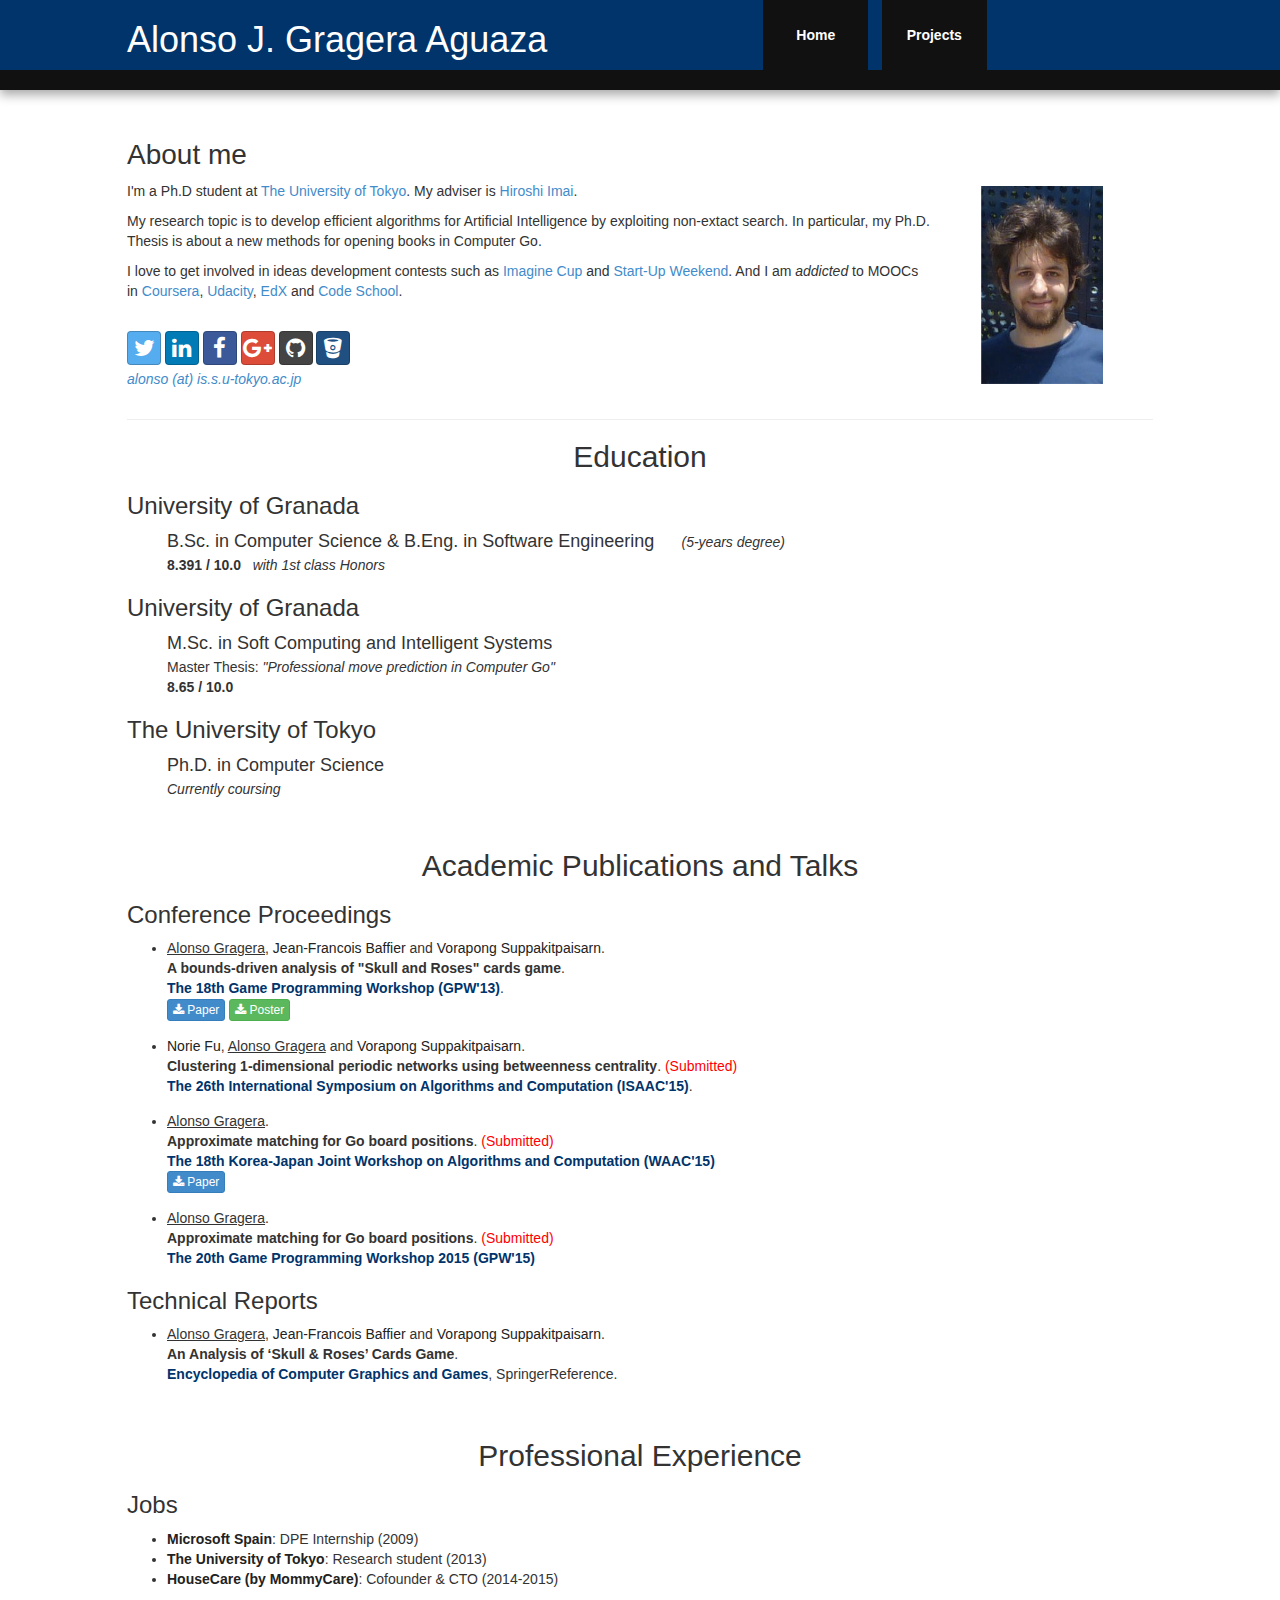
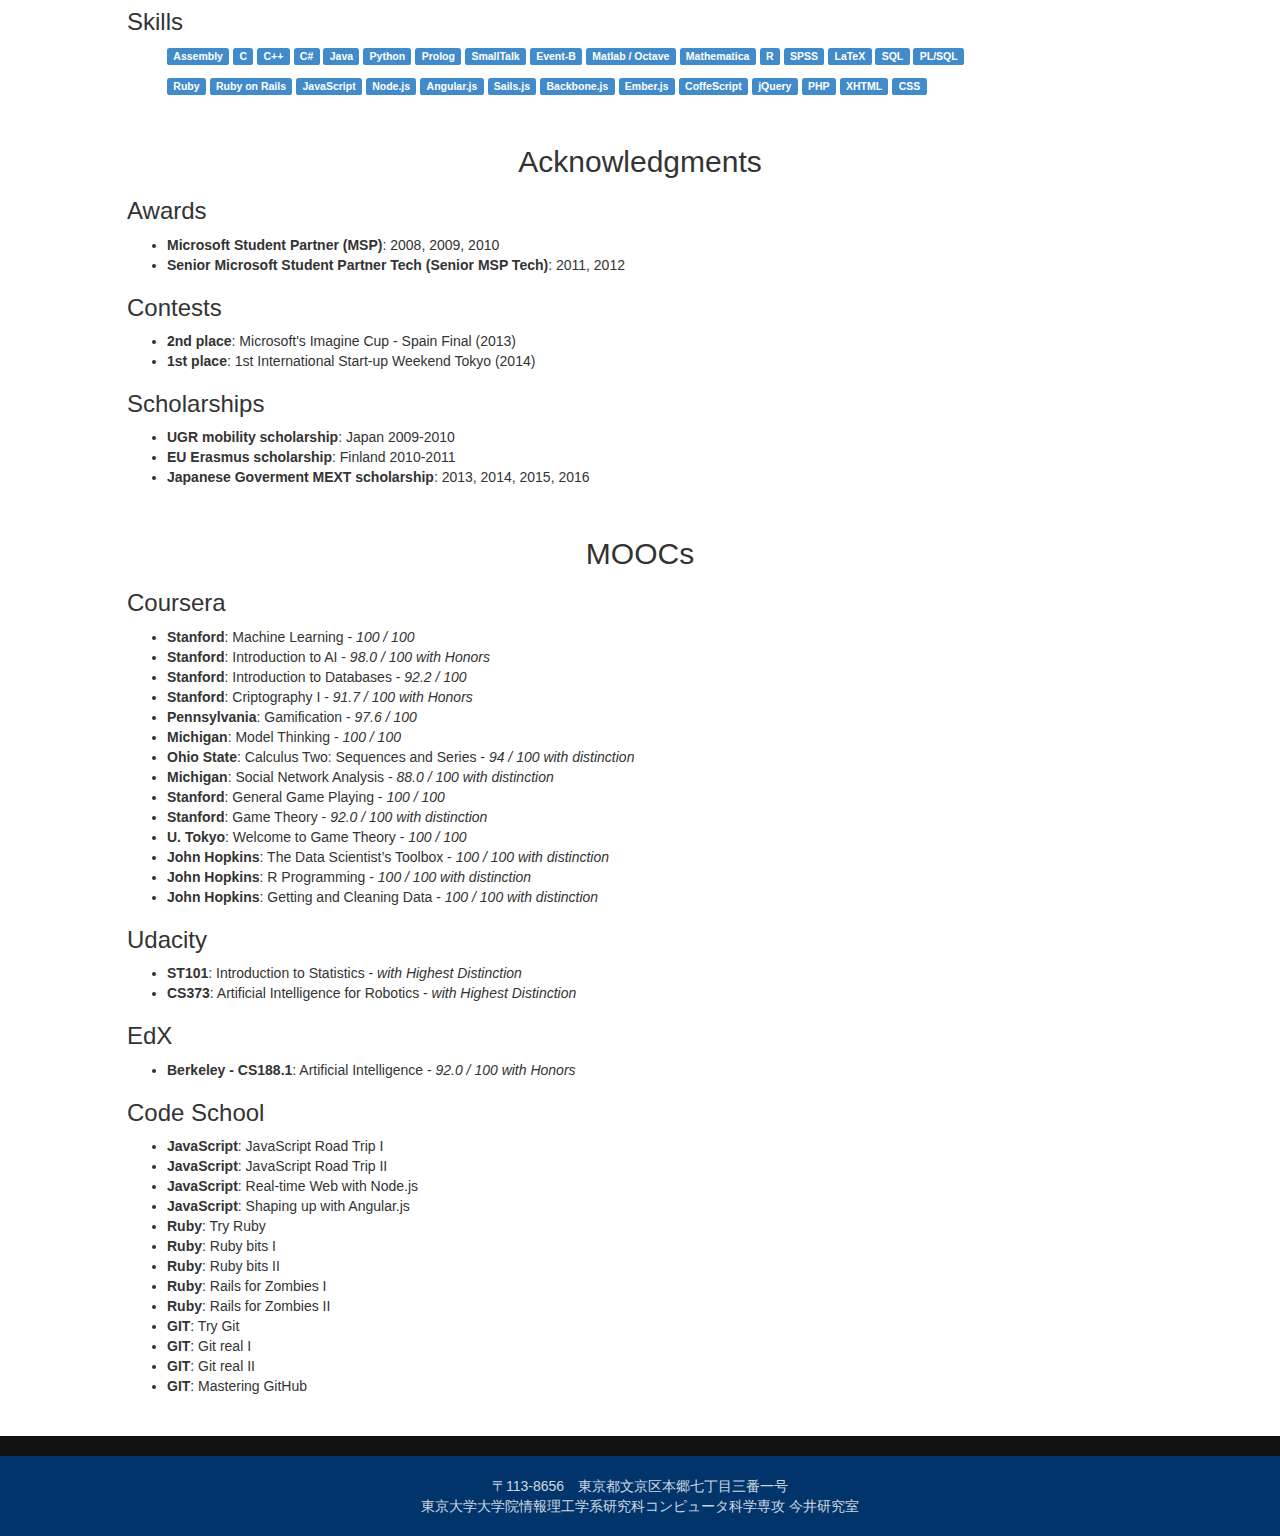
<file: Index.html>
<!DOCTYPE html>
<!--[if lt IE 7]>      <html class="no-js lt-ie9 lt-ie8 lt-ie7"> <![endif]-->
<!--[if IE 7]>         <html class="no-js lt-ie9 lt-ie8"> <![endif]-->
<!--[if IE 8]>         <html class="no-js lt-ie9"> <![endif]-->
<!--[if gt IE 8]><!-->
<html style="" class=" js flexbox canvas canvastext webgl no-touch geolocation postmessage no-websqldatabase indexeddb hashchange history draganddrop websockets rgba hsla multiplebgs backgroundsize borderimage borderradius boxshadow textshadow opacity cssanimations csscolumns cssgradients no-cssreflections csstransforms csstransforms3d csstransitions fontface generatedcontent video audio localstorage sessionstorage webworkers applicationcache svg inlinesvg smil svgclippaths"><!--<![endif]-->
  <head>
    <meta http-equiv="content-type" content="text/html; charset=UTF-8">
    <meta charset="utf-8">
    <meta http-equiv="X-UA-Compatible" content="IE=edge,chrome=1">

    <title>Alonso Gragera (The University of Tokyo)</title>
    <meta name="description" content="">
    <meta name="viewport" content="width=device-width">

    <link rel="stylesheet" href="lib/css/normalize.css">
    <link rel="stylesheet" href="lib/css/main.css">

    <link href="lib/bootstrap-social/assets/css/bootstrap.css" rel="stylesheet">
    <link href="lib/bootstrap-social/assets/css/font-awesome.css" rel="stylesheet">
    <link href="lib/bootstrap-social/assets/css/docs.css" rel="stylesheet" >
    <link href="lib/bootstrap-social/bootstrap-social.css" rel="stylesheet" >

    <style>
      .unreferred {
        color: #444444;
      }
      .unreferred a {
        color: #444444;
      }
    </style>
  </head>

  <body data-twttr-rendered="true">
    <!--[if lt IE 7]>
      <p class="chromeframe">You are using an <strong>outdated</strong> browser. Please <a href="http://browsehappy.com/">upgrade your browser</a> or <a href="http://www.google.com/chromeframe/?redirect=true">activate Google Chrome Frame</a> to improve your experience.</p>
    <![endif]-->

    <div class="header-container">
      <header class="wrapper clearfix">
        <h1 class="title">Alonso J. Gragera Aguaza</h1>
          <nav>
            <ul>
              <li class="active"><a href="http://www-imai.is.s.u-tokyo.ac.jp/%7Ealonso/index.html">Home</a></li>
              <!--li><a href="http://www-imai.is.s.u-tokyo.ac.jp/%7Ealonso/CV.pdf">CV</a></li-->
              <li><a href="http://www-imai.is.s.u-tokyo.ac.jp/%7Ealonso/projects.html">Projects</a></li>
              <!--li><a href="http://www-imai.is.s.u-tokyo.ac.jp/%7Ealonso/go.html">Go</a></li-->
            </ul>
          </nav>
      </header>
    </div>

    <div class="main-container">
      <div class="main wrapper clearfix">
        <!--<div style="margin-right: 230px;">-->
        <div>
          <article>
            <header><!--<img align="right" src="img/ore.jpg">-->
              <h1>About me</h1>
              <img src="images/Alonso.png" style="padding: 0px 50px" title="Photo at USJ" align="right">
              <p>
                I'm a Ph.D student at <a href="http://www.u-tokyo.ac.jp/en/">The University of Tokyo</a>.
                My adviser  is <a href="http://www-imai.is.s.u-tokyo.ac.jp/%7Eimai/">Hiroshi Imai</a>.
              </p>

              <p>
                My research topic is to develop efficient algorithms for Artificial Intelligence by exploiting non-extact search.
                In particular, my Ph.D. Thesis is about a new methods for opening books in Computer Go.
              </p>

              <p>
                <!--In the past I have done internships at
                <a href="http://www.microsoft.com/es-es/">Microsoft Spain</a>
                <a href="http://google.co.jp">Google Japan</a>-->

                <!--I participate in programming contests
                such as <a href="http://community.topcoder.com/tc">TopCoder</a> and
                <a href="https://code.google.com/codejam/">Google Code Jam</a>.-->

                I love to get involved in ideas development contests such as
                <a href="http://www.imaginecup.com">Imagine Cup</a> and
                <a href="http://startupweekend.org/">Start-Up Weekend</a>.

                And I am <i>addicted</i> to MOOCs in <a href="http://www.coursera.org">Coursera</a>,
                <a href="http://www.udacity.com">Udacity</a>, <a href="http://www.edx.org">EdX</a>
                and <a href="http://www.codeschool.com">Code School</a>.
              </p>

              <!--
              <p>
                I am also a Go player (Japanese 1 dan).
              </p>
              -->


              <p>
                </br>
                <a class="btn btn-social-icon btn-twitter" href="https://twitter.com/Ellyster">
                  <i class="fa fa-twitter"></i>
                </a> <a class="btn btn-social-icon btn-linkedin" href="https://www.linkedin.com/in/ellyster/en">
                  <i class="fa fa-linkedin"></i>
                </a> <a class="btn btn-social-icon btn-facebook" href="https://www.facebook.com/Ellyster">
                  <i class="fa fa-facebook"></i>
                </a> <a class="btn btn-social-icon btn-google-plus" href="https://plus.google.com/+AlonsoJGrageraAguaza/">
                  <i class="fa fa-google-plus"></i>
                </a> <a class="btn btn-social-icon btn-github" href="https://github.com/Ellyster">
                  <i class="fa fa-github"></i>
                </a> <a class="btn btn-social-icon btn-bitbucket" href="https://bitbucket.org/Ellyster">
                  <i class="fa fa-bitbucket"></i>
                </a>
                </br>
                <i><a href="mailto:alonso@is.s.u-tokyo.ac.jp">alonso (at) is.s.u-tokyo.ac.jp</a></i>
              </p>

            </header>
          </article>
        </div>


      <article>
        <hr>
        <section>
          <section>
            <h2>Education</h2>

            <div class="section_body">
              <h3>University of Granada</h3>

              <ul class="multiline">
                <font size="4">B.Sc. in Computer Science &amp; B.Eng. in Software Engineering</font>
                &nbsp;&nbsp;&nbsp;&nbsp;&nbsp;&nbsp;<i>(5-years degree)</i><br>
                <strong>8.391 / 10.0</strong> &nbsp;&nbsp;<i>with 1st class Honors</i><br>
              </ul>
            </div>

            <div class="section_body">
              <h3>University of Granada</h3>

              <ul class="multiline">
                <font size="4">M.Sc. in Soft Computing and Intelligent Systems</font><br>
                Master Thesis: <i>"Professional move prediction in Computer Go"</i><br>
                <strong>8.65 / 10.0</strong><br>
              </ul>
            </div>

            <div class="section_body">
              <h3>The University of Tokyo</h3>

              <ul class="multiline">
                <font size="4">Ph.D. in Computer Science</font><br>
                <em>Currently coursing</em>
                <!--
                Doctoral Thesis: <i>"Approximate opening books for Computer Go"</i><br>
                <strong>4.0 / 4.0</strong> <!--&nbsp;&nbsp;<i>with the Dean's Award for Excellent Doctoral Thesis</i> -->
              </ul>
            </div>
          </section>

          </br>
          <section>
            <h2>Academic Publications and Talks</h2>

            <div class="section_body">
              <h3>Conference Proceedings</h3>

              <ul class="multiline">
                <li>
                  <u>Alonso Gragera</u>,
                  <a href="http://www-imai.is.s.u-tokyo.ac.jp/%7Ebaffier/">Jean-Francois Baffier</a> and
                  <a href="http://www-imai.is.s.u-tokyo.ac.jp/%7Emr_t_dtone/">Vorapong Suppakitpaisarn</a>.<br>
                  <strong>A bounds-driven analysis of "Skull and Roses" cards game</strong>.<br>
                  <a href="http://www.ipsj.or.jp/sig/gi/gpw/2013/index-e.html" class="file"><b>The 18th Game Programming Workshop (GPW'13)</b></a>. <!--<i>(Research track full paper, AC Rate: <font color="red">12.9%</font>)</i>-->
                  <!-- &nbsp;&nbsp;&nbsp;≪ <a href="http://www-imai.is.s.u-tokyo.ac.jp/%7Ealonso/bibtex/sr_gpw13.bib" class="file">BibTex</a> ≫-->
                  <br>
                  <a href="http://www-imai.is.s.u-tokyo.ac.jp/%7Ealonso/papers/sr_gpw13_paper.pdf" class="file"><span class="btn btn-primary btn-xs"><i class="fa fa-download"></i> Paper</span></a>
                  <a href="http://www-imai.is.s.u-tokyo.ac.jp/%7Ealonso/posters/sr_gpw13_poster.pdf" class="file"><span class="btn btn-success btn-xs"><i class="fa fa-download"></i> Poster</span></a>
                </li>

                <li>
                  <a href="">Norie Fu</a>,
                  <u>Alonso Gragera</u> and
                  <a href="http://www-imai.is.s.u-tokyo.ac.jp/%7Emr_t_dtone/">Vorapong Suppakitpaisarn</a>.<br>
                  <strong>Clustering 1-dimensional periodic networks using betweenness centrality</strong>. <font color="red">(Submitted)</font><br>
                  <a href="http://www.al.cm.is.nagoya-u.ac.jp/isaac2015/" class="file"><b>The 26th International Symposium on Algorithms and Computation (ISAAC'15)</b></a>. <!--<i>(Research track full paper, AC Rate: <font color="red">12.9%</font>)</i>-->
                  <!--
                  &nbsp;&nbsp;&nbsp;≪ <a href="http://www-imai.is.s.u-tokyo.ac.jp/%7Ealonso/bibtex/ibc_sdm15.bib" class="file">BibTex</a> ≫
                  -->
                  <br>
                  <!--
                  <a href="http://www-imai.is.s.u-tokyo.ac.jp/%7Ealonso/papers/ibc_sdm15_paper.pdf" class="file"><span class="btn btn-primary btn-xs"><i class="fa fa-download"></i> Paper</span></a>
                  -->
                  <!--<a href="http://www-imai.is.s.u-tokyo.ac.jp/%7Ealonso/datasets/ibc_sdm15_dataset.txtf" class="file"><span class="btn btn-danger btn-xs"><i class="fa fa-download"></i> Dataset</span></a>-->
                </li>

                <li>
                  <u>Alonso Gragera</u>.<br>
                  <strong>Approximate matching for Go board positions</strong>. <font color="red">(Submitted)</font><br>
                  <a href="http://waac-15.appspot.com/" class="file"><b>The 18th Korea-Japan Joint Workshop on Algorithms and Computation (WAAC'15)</b></a>
                  <br>
                  <a href="http://www-imai.is.s.u-tokyo.ac.jp/%7Ealonso/papers/am_waac15_paper.pdf" class="file"><span class="btn btn-primary btn-xs"><i class="fa fa-download"></i> Paper</span></a>
                </li>

                <li>
                  <u>Alonso Gragera</u>.<br>
                  <strong>Approximate matching for Go board positions</strong>. <font color="red">(Submitted)</font><br>
                  <a href="http://www.ipsj.or.jp/sig/gi/gpw/2015/index-e.html" class="file"><b>The 20th Game Programming Workshop 2015 (GPW'15)</b></a>
                  <br>
                  <!--a href="http://www-imai.is.s.u-tokyo.ac.jp/%7Ealonso/papers/am_waac15_paper.pdf" class="file"><span class="btn btn-primary btn-xs"><i class="fa fa-download"></i> Paper</span></a-->
                </li>
              </ul>
            </div>

            <!--div class="section_body">
              <h3>Journal Papers</h3>

              <ul class="multiline">
                <li>

                </li>
              </ul>
            </div-->

            <div class="section_body">
              <!--<h3>Expository Papers</h3>-->
              <h3>Technical Reports</h3>

              <ul class="multiline">
                <li>
                  <u>Alonso Gragera</u>,
                  <a href="http://www-imai.is.s.u-tokyo.ac.jp/%7Ebaffier/">Jean-Francois Baffier</a> and
                  <a href="http://www-imai.is.s.u-tokyo.ac.jp/%7Emr_t_dtone/">Vorapong Suppakitpaisarn</a>.<br>
                  <strong>An Analysis of ‘Skull &amp; Roses’ Cards Game</strong>.<br>
                  <a href="http://www.springerreference.com/docs/index.html#Encyclopedia+of+Computer+Graphics+and+Games+%28Computer+Science%29-book529" class="file"><b>Encyclopedia of Computer Graphics and Games</b></a>, SpringerReference.
                  <!--
                  &nbsp;&nbsp;&nbsp;≪
                  <a href="http://www-imai.is.s.u-tokyo.ac.jp/%7Ealonso/papers/sr_ecgg14_paper.pdf" class="file">paper</a> ≫
                  -->
                </li>
              </ul>
            </div>

          </section>


          </br>
          <section>
            <h2>Professional Experience</h2>

            <div class="section_body">
              <h3>Jobs</h3>
              <ul>
                <li><strong><a href="http://www.microsoft.es">Microsoft Spain</a></strong>: DPE Internship (2009)</li>
                <li><strong><a href="http://www.u-tokyo.ac.jp/en/">The University of Tokyo</a></strong>: Research student (2013)</li>
                <li><strong><a href="http://www.housecare.io/">HouseCare (by MommyCare)</a></strong>: Cofounder &amp; CTO (2014-2015)</li>
                <!--<li><strong><a href="http://www.google.jp/">Google Japan</a></strong>: Software Eng. Internship (2015)</li>-->
              </ul>
            </div>

            <div class="section_body">
              <h3>Skills</h3>
              <ul>
                <span class="label label-primary">Assembly</span>
                <span class="label label-primary">C</span>
                <span class="label label-primary">C++</span>
                <span class="label label-primary">C#</span>
                <span class="label label-primary">Java</span>
                <span class="label label-primary">Python</span>
                <span class="label label-primary">Prolog</span>
                <span class="label label-primary">SmallTalk</span>
                <span class="label label-primary">Event-B</span>
                <span class="label label-primary">Matlab / Octave</span>
                <span class="label label-primary">Mathematica</span>
                <span class="label label-primary">R</span>
                <span class="label label-primary">SPSS</span>
                <span class="label label-primary">LaTeX</span>
                <span class="label label-primary">SQL</span>
                <span class="label label-primary">PL/SQL</span>
              </ul>
              <ul>
                <span class="label label-primary">Ruby</span>
                <span class="label label-primary">Ruby on Rails</span>
                <span class="label label-primary">JavaScript</span>
                <span class="label label-primary">Node.js</span>
                <span class="label label-primary">Angular.js</span>
                <span class="label label-primary">Sails.js</span>
                <span class="label label-primary">Backbone.js</span>
                <span class="label label-primary">Ember.js</span>
                <span class="label label-primary">CoffeScript</span>
                <span class="label label-primary">jQuery</span>
                <span class="label label-primary">PHP</span>
                <span class="label label-primary">XHTML</span>
                <span class="label label-primary">CSS</span>
              </ul>
            </div>
          </section>

          </br>
          <section>
            <h2>Acknowledgments</h2>

            <div class="section_body">
              <h3>Awards</h3>
              <ul>
                <li><strong>Microsoft Student Partner (MSP)</strong>: 2008, 2009, 2010</li>
                <li><strong>Senior Microsoft Student Partner Tech (Senior MSP Tech)</strong>: 2011, 2012</li>
                <!-- <li><strong>Dean's Award for Excellent Doctoral Thesis</strong>: 2016</li> -->
              </ul>
            </div>

            <div class="section_body">
              <h3>Contests</h3>
              <ul>
                <li><strong>2nd place</strong>: Microsoft's Imagine Cup - Spain Final (2013)</li>
                <li><strong>1st place</strong>: 1st International Start-up Weekend Tokyo (2014)</li>
              </ul>
            </div>

            <div class="section_body">
              <h3>Scholarships</h3>
              <ul>
                <li><strong>UGR mobility scholarship</strong>: Japan 2009-2010</li>
                <li><strong>EU Erasmus scholarship</strong>: Finland 2010-2011</li>
                <li><strong>Japanese Goverment MEXT scholarship</strong>: 2013, 2014, 2015, 2016</li>
              </ul>
            </div>

          </section>


          </br>
          <section>
            <h2>MOOCs</h2>

            <div class="section_body">
              <h3>Coursera</h3>

              <ul>
                <li><strong>Stanford</strong>: Machine Learning - <i>100 / 100</i></li>
                <li><strong>Stanford</strong>: Introduction to AI - <i>98.0 / 100 with Honors</i></li>
                <li><strong>Stanford</strong>: Introduction to Databases - <i>92.2 / 100</i></li>
                <li><strong>Stanford</strong>: Criptography I - <i>91.7 / 100 with Honors</i></li>
                <li><strong>Pennsylvania</strong>: Gamification - <i>97.6 / 100</i></li>
                <li><strong>Michigan</strong>: Model Thinking - <i>100 / 100</i></li>
                <li><strong>Ohio State</strong>: Calculus Two: Sequences and Series - <i>94 / 100 with distinction</i></li>
                <li><strong>Michigan</strong>: Social Network Analysis - <i>88.0 / 100 with distinction</i></li>
                <li><strong>Stanford</strong>: General Game Playing - <i>100 / 100</i></li>
                <li><strong>Stanford</strong>: Game Theory - <i>92.0 / 100 with distinction</i></li>
                <li><strong>U. Tokyo</strong>: Welcome to Game Theory - <i>100 / 100</i></li>
                <li><strong>John Hopkins</strong>: The Data Scientist’s Toolbox - <i>100 / 100 with distinction</i></li>
                <li><strong>John Hopkins</strong>: R Programming - <i>100 / 100 with distinction</i></li>
                <li><strong>John Hopkins</strong>: Getting and Cleaning Data - <i>100 / 100 with distinction</i></li>

              </ul>
            </div>

            <div class="section_body">
              <h3>Udacity</h3>

              <ul>
                <li><strong>ST101</strong>: Introduction to Statistics - <i>with Highest Distinction</i></li>
                <li><strong>CS373</strong>: Artificial Intelligence for Robotics - <i>with Highest Distinction</i></li>
              </ul>
            </div>

            <div class="section_body">
              <h3>EdX</h3>

              <ul>
                <li><strong>Berkeley - CS188.1</strong>: Artificial Intelligence - <i>92.0 / 100 with Honors</i></li>
              </ul>
            </div>

            <div class="section_body">
              <h3>Code School</h3>

              <ul>
                <li><strong>JavaScript</strong>: JavaScript Road Trip I</li>
                <li><strong>JavaScript</strong>: JavaScript Road Trip II</li>
                <!--<li><strong>JavaScript</strong>: JavaScript Road Trip III</li>-->
                <!--<li><strong>JavaScript</strong>: JavaScript Best Practices</li>-->
                <li><strong>JavaScript</strong>: Real-time Web with Node.js</li>
                <li><strong>JavaScript</strong>: Shaping up with Angular.js</li>
                <!--<li><strong>JavaScript</strong>: Stay sharp with Angular.js</li>-->
                <!--<li><strong>JavaScript</strong>: Try jQuery</li>-->
                <!--<li><strong>JavaScript</strong>: jQuery - The Return Flight</li>-->
                <!--<li><strong>JavaScript</strong>: Anatomy of Backbone.js I</li>-->
                <!--<li><strong>JavaScript</strong>: Anatomy of Backbone.js II</li>-->
                <!--<li><strong>JavaScript</strong>: Warming up with Ember.js</li>-->
                <!--<li><strong>JavaScript</strong>: CoffeeScript</li>-->
                <!--<li><strong>HTML/CSS</strong>: CSS Cross-Country</li>-->
                <!--<li><strong>HTML/CSS</strong>: Front-end Formations</li>-->
                <!--<li><strong>HTML/CSS</strong>: Journey Into Mobile</li>-->
                <!--<li><strong>HTML/CSS</strong>: Assembling Sass I</li>-->
                <!--<li><strong>HTML/CSS</strong>: Assembling Sass II</li>-->
                <!--<li><strong>HTML/CSS</strong>: Front-end Foundations</li>-->
                <li><strong>Ruby</strong>: Try Ruby</li>
                <li><strong>Ruby</strong>: Ruby bits I</li>
                <li><strong>Ruby</strong>: Ruby bits II</li>
                <li><strong>Ruby</strong>: Rails for Zombies I</li>
                <li><strong>Ruby</strong>: Rails for Zombies II</li>
                <!-- <li><strong>Ruby</strong>: Rails Testing for Zombies</li> -->
                <!-- <li><strong>Ruby</strong>: Testing with RSpect</li> -->
                <!-- <li><strong>Ruby</strong>: Surviving APIs with Rails</li> -->
                <!-- <li><strong>Ruby</strong>: Rails Best Practices</li> -->
                <!-- <li><strong>Ruby</strong>: Rails 4 - Zombie outlaws</li> -->
                <!-- <li><strong>Ruby</strong>: Rails 4 - Patterns</li> -->
                <!--<li><strong>iOS</strong>: Try iOS</li>-->
                <!--<li><strong>iOS</strong>: Try Objective-C</li>-->
                <!--<li><strong>iOS</strong>: iOS Operation - Models</li>-->
                <!--<li><strong>iOS</strong>: iOS Operation - MapKit</li>-->
                <!--<li><strong>iOS</strong>: Exploring Google Maps for iOS</li>-->
                <!--<li><strong>iOS</strong>: Core iOS 7</li>-->
                <li><strong>GIT</strong>: Try Git</li>
                <li><strong>GIT</strong>: Git real I</li>
                <li><strong>GIT</strong>: Git real II</li>
                <li><strong>GIT</strong>: Mastering GitHub</li>
                <!--<li><strong>Electives</strong>: Try R</li>-->
                <!--<li><strong>Electives</strong>: Discover DevTools</li>-->
                <!--<li><strong>Electives</strong>: Discover Drive</li>-->
              </ul>
            </div>
          </section>

        </section>
      </article>


    </div> <!-- #main -->
  </div> <!-- #main-container -->

  <div class="footer-container">
    <footer class="wrapper">
      〒113-8656　東京都文京区本郷七丁目三番一号<br>
      東京大学大学院情報理工学系研究科コンピュータ科学専攻 今井研究室
    </footer>
  </div>

  <script>
    (function(i,s,o,g,r,a,m){i['GoogleAnalyticsObject']=r;i[r]=i[r]||function(){
    (i[r].q=i[r].q||[]).push(arguments)},i[r].l=1*new Date();a=s.createElement(o),
    m=s.getElementsByTagName(o)[0];a.async=1;a.src=g;m.parentNode.insertBefore(a,m)
    })(window,document,'script','//www.google-analytics.com/analytics.js','ga');

    ga('create', 'UA-8317396-4', 'auto');
    ga('send', 'pageview');

  </script>

  </body>
</html>
</file>
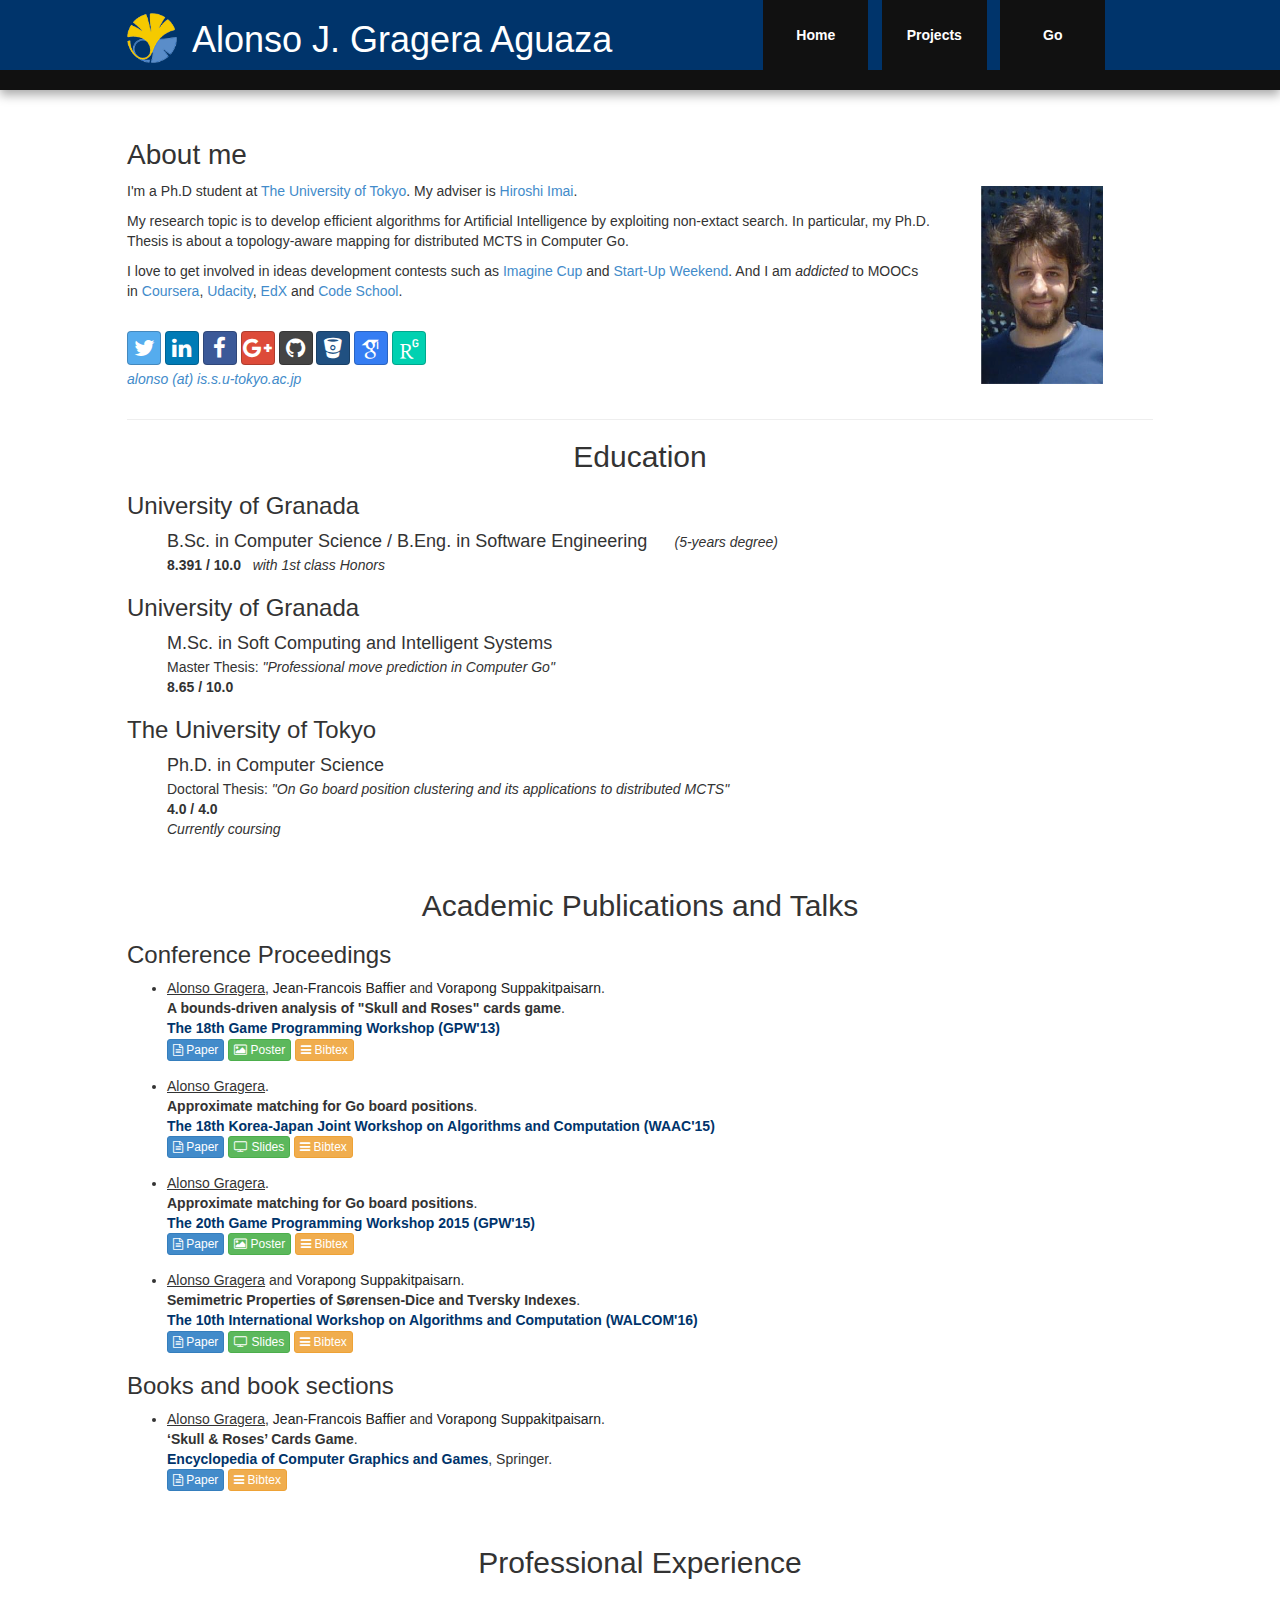
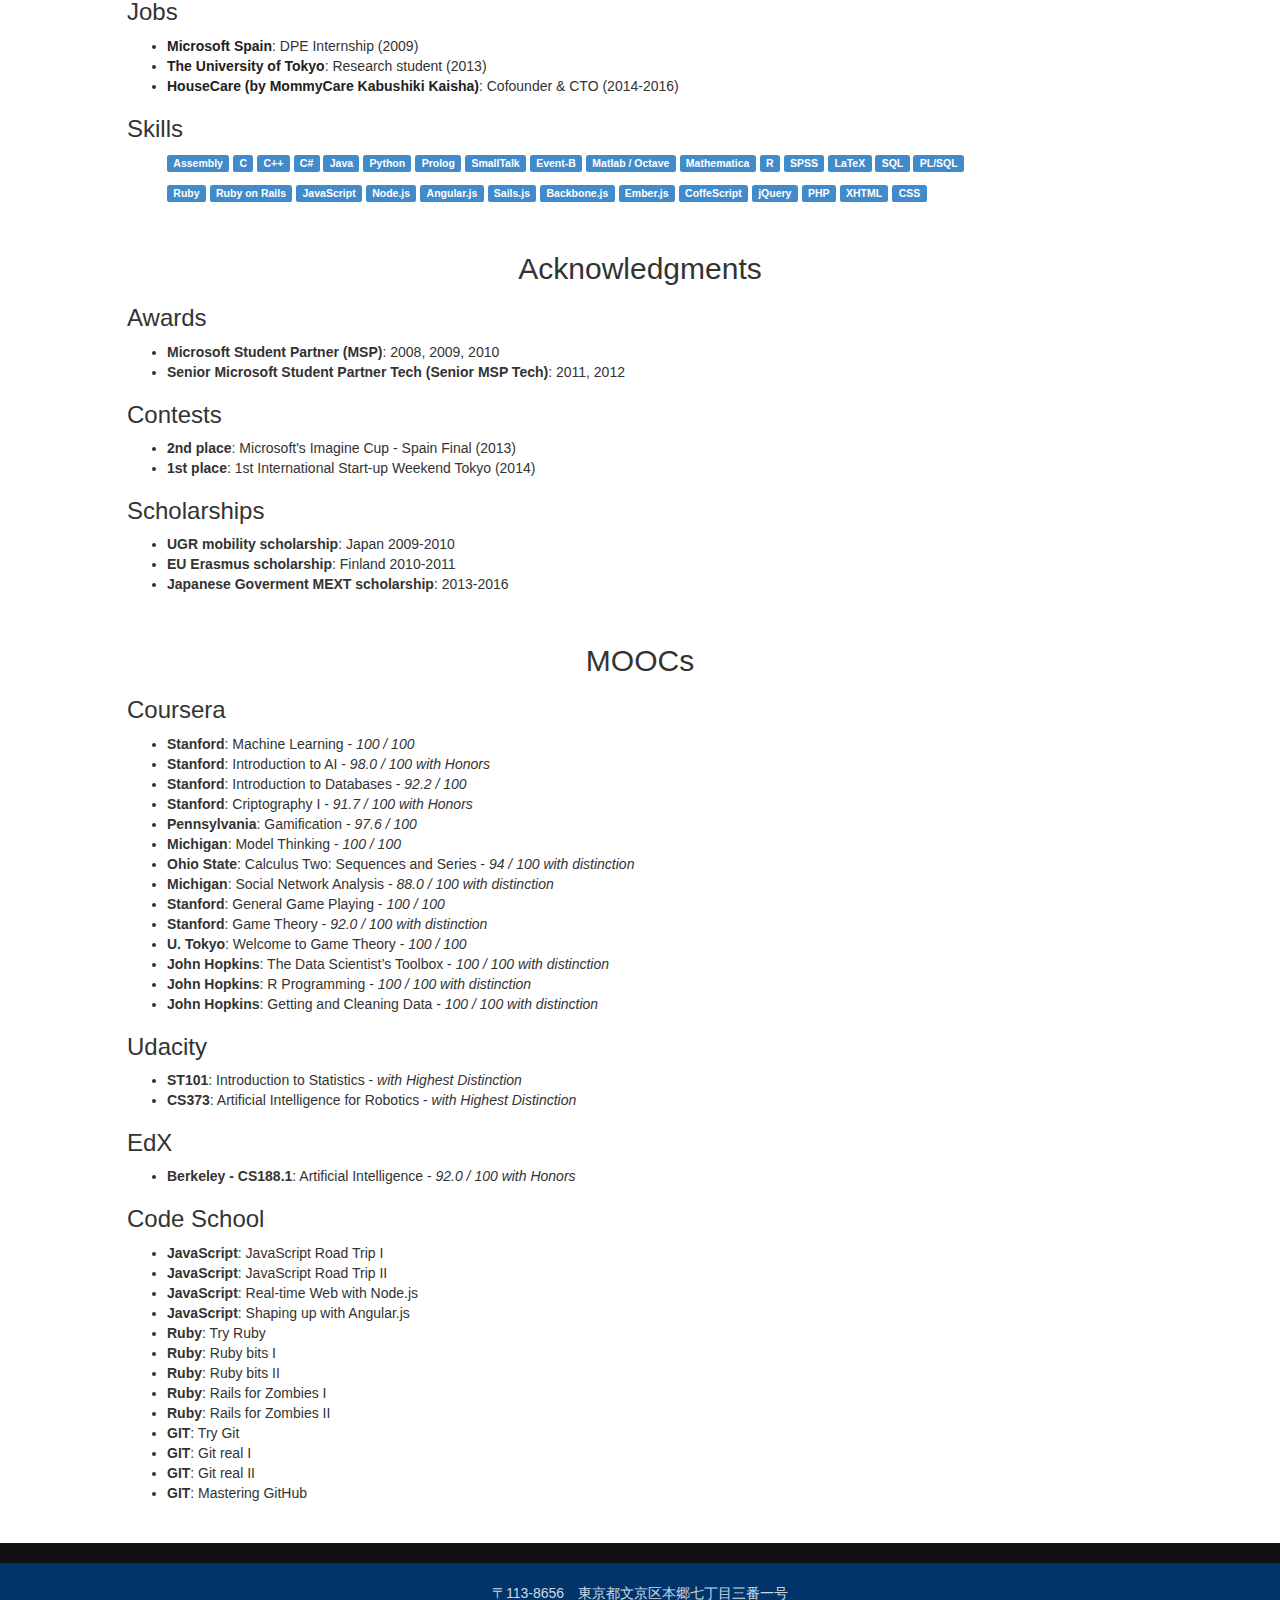
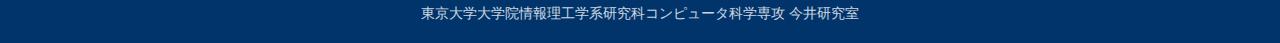
<file: index.html>
<!DOCTYPE html>
<!--[if lt IE 7]>      <html class="no-js lt-ie9 lt-ie8 lt-ie7"> <![endif]-->
<!--[if IE 7]>         <html class="no-js lt-ie9 lt-ie8"> <![endif]-->
<!--[if IE 8]>         <html class="no-js lt-ie9"> <![endif]-->
<!--[if gt IE 8]><!-->
<html style="" class=" js flexbox canvas canvastext webgl no-touch geolocation postmessage no-websqldatabase indexeddb hashchange history draganddrop websockets rgba hsla multiplebgs backgroundsize borderimage borderradius boxshadow textshadow opacity cssanimations csscolumns cssgradients no-cssreflections csstransforms csstransforms3d csstransitions fontface generatedcontent video audio localstorage sessionstorage webworkers applicationcache svg inlinesvg smil svgclippaths"><!--<![endif]-->
  <head>
    <meta http-equiv="content-type" content="text/html; charset=UTF-8">
    <meta charset="utf-8">
    <meta http-equiv="X-UA-Compatible" content="IE=edge,chrome=1">

    <title>Alonso Gragera (The University of Tokyo)</title>
    <meta name="description" content="">
    <meta name="viewport" content="width=device-width">

    <link rel="stylesheet" href="lib/css/normalize.css">
    <link rel="stylesheet" href="lib/css/main.css">

    <link href="lib/bootstrap-social/assets/css/bootstrap.css" rel="stylesheet">
    <link href="lib/bootstrap-social/assets/css/font-awesome.css" rel="stylesheet">
    <link href="lib/bootstrap-social/assets/css/docs.css" rel="stylesheet" >
    <link href="lib/bootstrap-social/bootstrap-social.css" rel="stylesheet" >

    <link href="lib/academicons/css/academicons.css" rel="stylesheet">

    <link rel="shortcut icon" href="images/Todai-logo.png" >



    <style>
      .unreferred {
        color: #444444;
      }
      .unreferred a {
        color: #444444;
      }
      .header-container img {
        float: left;
        width: 50px;
        height: 50px;
        margin-top: 13px;
        margin-right: 15px;
      }
    </style>
  </head>

  <body data-twttr-rendered="true">
    <!--[if lt IE 7]>
      <p class="chromeframe">You are using an <strong>outdated</strong> browser. Please <a href="http://browsehappy.com/">upgrade your browser</a> or <a href="http://www.google.com/chromeframe/?redirect=true">activate Google Chrome Frame</a> to improve your experience.</p>
    <![endif]-->

    <div class="header-container">
      <header class="wrapper clearfix">
        <img src="images/Todai-logo.png" alt="logo" />
        <h1 class="title">Alonso J. Gragera Aguaza</h1>
          <nav>
            <ul>
              <li class="active"><a href="http://www-imai.is.s.u-tokyo.ac.jp/%7Ealonso/index.html">Home</a></li>
              <!--li><a href="http://www-imai.is.s.u-tokyo.ac.jp/%7Ealonso/CV.pdf">CV</a></li-->
              <li><a href="http://www-imai.is.s.u-tokyo.ac.jp/%7Ealonso/projects.html">Projects</a></li>
              <li><a href="http://www-imai.is.s.u-tokyo.ac.jp/%7Ealonso/go.html">Go</a></li>
            </ul>
          </nav>
      </header>
    </div>

    <div class="main-container">
      <div class="main wrapper clearfix">
        <!--<div style="margin-right: 230px;">-->
        <div>
          <article>
            <header><!--<img align="right" src="img/ore.jpg">-->
              <h1>About me</h1>
              <img src="images/Alonso.png" style="padding: 0px 50px" title="Photo at USJ" align="right">
              <p>
                I'm a Ph.D student at <a href="http://www.u-tokyo.ac.jp/en/">The University of Tokyo</a>.
                My adviser  is <a href="http://www-imai.is.s.u-tokyo.ac.jp/%7Eimai/">Hiroshi Imai</a>.
              </p>

              <p>
                My research topic is to develop efficient algorithms for Artificial Intelligence by exploiting non-extact search.
                In particular, my Ph.D. Thesis is about a topology-aware mapping for distributed MCTS in Computer Go.
              </p>

              <p>
                <!--I participate in programming contests
                such as <a href="http://community.topcoder.com/tc">TopCoder</a> and
                <a href="https://code.google.com/codejam/">Google Code Jam</a>.-->

                I love to get involved in ideas development contests such as
                <a href="http://www.imaginecup.com">Imagine Cup</a> and
                <a href="http://startupweekend.org/">Start-Up Weekend</a>.

                And I am <i>addicted</i> to MOOCs in <a href="http://www.coursera.org">Coursera</a>,
                <a href="http://www.udacity.com">Udacity</a>, <a href="http://www.edx.org">EdX</a>
                and <a href="http://www.codeschool.com">Code School</a>.
              </p>

              <!--
              <p>
                I am also a Go player (Japanese 1 dan).
              </p>
              -->


              <p>
                </br>
                <a class="btn btn-social-icon btn-twitter" href="https://twitter.com/Ellyster">
                  <i class="fa fa-twitter"></i>
                </a> <a class="btn btn-social-icon btn-linkedin" href="https://www.linkedin.com/in/ellyster/en">
                  <i class="fa fa-linkedin"></i>
                </a> <a class="btn btn-social-icon btn-facebook" href="https://www.facebook.com/Ellyster">
                  <i class="fa fa-facebook"></i>
                </a> <a class="btn btn-social-icon btn-google-plus" href="https://plus.google.com/+AlonsoJGrageraAguaza/">
                  <i class="fa fa-google-plus"></i>
                </a> <a class="btn btn-social-icon btn-github" href="https://github.com/Ellyster">
                  <i class="fa fa-github"></i>
                </a> <a class="btn btn-social-icon btn-bitbucket" href="https://bitbucket.org/Ellyster">
                  <i class="fa fa-bitbucket"></i>
                </a> <a class="btn btn-social-icon btn-google-scholar" href="https://scholar.google.com/citations?user=k6ZGpcwAAAAJ">
                  <i class="ai ai-google-scholar"></i>
                </a> <a class="btn btn-social-icon btn-researchgate" href="https://www.researchgate.net/profile/Alonso_Gragera_Aguaza">
                  <i class="ai ai-researchgate"></i>
                </a>
                </br>
                <i><a href="mailto:alonso@is.s.u-tokyo.ac.jp">alonso (at) is.s.u-tokyo.ac.jp</a></i>
              </p>

            </header>
          </article>
        </div>


      <article>
        <hr>
        <section>
          <section>
            <h2>Education</h2>

            <div class="section_body">
              <h3>University of Granada</h3>

              <ul class="multiline">
                <font size="4">B.Sc. in Computer Science / B.Eng. in Software Engineering</font>
                &nbsp;&nbsp;&nbsp;&nbsp;&nbsp;&nbsp;<i>(5-years degree)</i><br>
                <strong>8.391 / 10.0</strong> &nbsp;&nbsp;<i>with 1st class Honors</i><br>
              </ul>
            </div>

            <div class="section_body">
              <h3>University of Granada</h3>

              <ul class="multiline">
                <font size="4">M.Sc. in Soft Computing and Intelligent Systems</font><br>
                Master Thesis: <i>"Professional move prediction in Computer Go"</i><br>
                <strong>8.65 / 10.0</strong><br>
              </ul>
            </div>

            <div class="section_body">
              <h3>The University of Tokyo</h3>

              <ul class="multiline">
                <font size="4">Ph.D. in Computer Science</font><br>
                Doctoral Thesis: <i>"On Go board position clustering and its applications to distributed MCTS"</i><br>
                <strong>4.0 / 4.0</strong> <!--&nbsp;&nbsp;<i>with the Dean's Award for Excellent Doctoral Thesis</i> --> <br>
                <em>Currently coursing</em>
              </ul>
            </div>
          </section>

          <!-- ICONS TO USE
          <a href="http://www-imai.is.s.u-tokyo.ac.jp/%7Ealonso/papers/XXX_paper.pdf" class="file"><span class="btn btn-primary btn-xs"><i class="fa fa-file-text-o"></i> Paper</span></a>
          <a href="http://www-imai.is.s.u-tokyo.ac.jp/%7Ealonso/posters/XXX_poster.pdf" class="file"><span class="btn btn-success btn-xs"><i class="fa fa-picture-o"></i> Poster</span></a>
          <a href="http://www-imai.is.s.u-tokyo.ac.jp/%7Ealonso/references/XXX_reference.bib" class="file"><span class="btn btn-warning btn-xs"><i class="fa fa-bars"></i> Bibtex</span></a>
          <a href="https://github.com/Ellyster/XXX" class="file"><span class="btn btn-danger btn-xs"><i class="fa fa-code"></i> Source code</span></a>
          <a href="http://www-imai.is.s.u-tokyo.ac.jp/%7Ealonso/datasets/XXX_datasets.zip" class="file"><span class="btn btn-info btn-xs"><i class="fa fa-file-archive-o"></i> Dataset</span></a>
          <a href="http://www-imai.is.s.u-tokyo.ac.jp/%7Ealonso/presentations/XXX_presentation.pdf" class="file"><span class="btn btn-success btn-xs"><i class="fa fa-television"></i> Slides</span></a>
          <a href="http://www-imai.is.s.u-tokyo.ac.jp/%7Ealonso/books/XXX_book.pdf" class="file"><span class="btn btn-primary btn-xs"><i class="fa fa-book"></i> Book</span></a>
          -->

          </br>
          <section>
            <h2>Academic Publications and Talks</h2>

            <div class="section_body">
              <h3>Conference Proceedings</h3>

              <ul class="multiline">
                <li>
                  <u>Alonso Gragera</u>,
                  <a href="http://www-imai.is.s.u-tokyo.ac.jp/%7Ebaffier/">Jean-Francois Baffier</a> and
                  <a href="http://www-imai.is.s.u-tokyo.ac.jp/%7Emr_t_dtone/">Vorapong Suppakitpaisarn</a>.<br>
                  <strong>A bounds-driven analysis of "Skull and Roses" cards game</strong>.<br>
                  <a href="http://www.ipsj.or.jp/sig/gi/gpw/2013/index-e.html" class="file"><b>The 18th Game Programming Workshop (GPW'13)</b></a> <!--<i>(Research track full paper, AC Rate: <font color="red">12.9%</font>)</i>-->
                  <br>
                  <a href="http://www-imai.is.s.u-tokyo.ac.jp/%7Ealonso/papers/sr_gpw13_paper.pdf" class="file"><span class="btn btn-primary btn-xs"><i class="fa fa-file-text-o"></i> Paper</span></a>
                  <a href="http://www-imai.is.s.u-tokyo.ac.jp/%7Ealonso/posters/sr_gpw13_poster.pdf" class="file"><span class="btn btn-success btn-xs"><i class="fa fa-picture-o"></i> Poster</span></a>
                  <a href="http://www-imai.is.s.u-tokyo.ac.jp/%7Ealonso/references/sr_gpw13_reference.bib" class="file"><span class="btn btn-warning btn-xs"><i class="fa fa-bars"></i> Bibtex</span></a>
                </li>

                <li>
                  <u>Alonso Gragera</u>.<br>
                  <strong>Approximate matching for Go board positions</strong>.<br>
                  <a href="http://waac-15.appspot.com/" class="file"><b>The 18th Korea-Japan Joint Workshop on Algorithms and Computation (WAAC'15)</b></a>
                  <br>
                  <a href="http://www-imai.is.s.u-tokyo.ac.jp/%7Ealonso/papers/am_waac15_paper.pdf" class="file"><span class="btn btn-primary btn-xs"><i class="fa fa-file-text-o"></i> Paper</span></a>
                  <a href="http://www-imai.is.s.u-tokyo.ac.jp/%7Ealonso/presentations/am_waac15_presentation.pdf" class="file"><span class="btn btn-success btn-xs"><i class="fa fa-television"></i> Slides</span></a>
                  <a href="http://www-imai.is.s.u-tokyo.ac.jp/%7Ealonso/references/am_waac15_reference.bib" class="file"><span class="btn btn-warning btn-xs"><i class="fa fa-bars"></i> Bibtex</span></a>
                </li>

                <li>
                  <u>Alonso Gragera</u>.<br>
                  <strong>Approximate matching for Go board positions</strong>.<br>
                  <a href="http://www.ipsj.or.jp/sig/gi/gpw/2015/index-e.html" class="file"><b>The 20th Game Programming Workshop 2015 (GPW'15)</b></a>
                  <br>
                  <a href="http://www-imai.is.s.u-tokyo.ac.jp/%7Ealonso/papers/am_gpw15_paper.pdf" class="file"><span class="btn btn-primary btn-xs"><i class="fa fa-file-text-o"></i> Paper</span></a>
                  <a href="http://www-imai.is.s.u-tokyo.ac.jp/%7Ealonso/posters/am_gpw15_poster.pdf" class="file"><span class="btn btn-success btn-xs"><i class="fa fa-picture-o"></i> Poster</span></a>
                  <a href="http://www-imai.is.s.u-tokyo.ac.jp/%7Ealonso/references/am_gpw15_reference.bib" class="file"><span class="btn btn-warning btn-xs"><i class="fa fa-bars"></i> Bibtex</span></a>
                </li>

                <li>
                  <u>Alonso Gragera</u> and
                  <a href="http://www-imai.is.s.u-tokyo.ac.jp/%7Emr_t_dtone/">Vorapong Suppakitpaisarn</a>.<br>
                  <strong>Semimetric Properties of S&oslash;rensen-Dice and Tversky Indexes</strong>.<br>
                  <a href="http://walcom2016.aitm.edu.np/" class="file"><b>The 10th International Workshop on Algorithms and Computation (WALCOM'16)</b></a>
                  <br>
                  <a href="http://www-imai.is.s.u-tokyo.ac.jp/%7Ealonso/papers/sp_walcom16_paper.pdf" class="file"><span class="btn btn-primary btn-xs"><i class="fa fa-file-text-o"></i> Paper</span></a>
                  <a href="http://www-imai.is.s.u-tokyo.ac.jp/%7Ealonso/presentations/sp_walcom16_presentation.pdf" class="file"><span class="btn btn-success btn-xs"><i class="fa fa-television"></i> Slides</span></a>
                  <a href="http://www-imai.is.s.u-tokyo.ac.jp/%7Ealonso/references/sp_walcom16_reference.bib" class="file"><span class="btn btn-warning btn-xs"><i class="fa fa-bars"></i> Bibtex</span></a>
                </li>

                <!--
                <li>
                  <u>Alonso Gragera</u>,
                  <a href="http://www-imai.is.s.u-tokyo.ac.jp/%7Emr_t_dtone/">Vorapong Suppakitpaisarn</a> and
                  <a href="http://www.AAA.com">Kazuki Yoshizoe</a>.<br>
                  <strong>Similarity-dependent mapping for MCTS</strong>.<br>
                  <a href="http://cig16.image.ece.ntua.gr/" class="file"><b>IEEE Computational Intelligence and Games Conference 2016 (CIG'16)</b></a>
                  <br>
                  <a href="http://www-imai.is.s.u-tokyo.ac.jp/%7Ealonso/papers/sd_cig16_paper.pdf" class="file"><span class="btn btn-primary btn-xs"><i class="fa fa-file-text-o"></i> Paper</span></a>
                  <a href="http://www-imai.is.s.u-tokyo.ac.jp/%7Ealonso/presentations/sd_cig16_presentation.pdf" class="file"><span class="btn btn-success btn-xs"><i class="fa fa-television"></i> Slides</span></a>
                  <a href="http://www-imai.is.s.u-tokyo.ac.jp/%7Ealonso/references/sd_cig16_reference.bib" class="file"><span class="btn btn-warning btn-xs"><i class="fa fa-bars"></i> Bibtex</span></a>
                </li>
                -->
              </ul>
            </div>

            <!--<div class="section_body">
              <h3>Journal Papers</h3>

              <ul class="multiline">
                <li>
                  <u>Alonso Gragera</u> and
                  <a href="http://www-imai.is.s.u-tokyo.ac.jp/%7Emr_t_dtone/">Vorapong Suppakitpaisarn</a>.<br>
                  <strong>Minimizing Communication Latency for Distributed MCTS</strong>.<br>
                  <a href="http://www.ipsj.or.jp/english/jip/index.html" class="file"><b>Journal of Information Processing (JIP) - Special Issue of "Game Programming"</b></a>
                  <br>
                  <a href="http://www-imai.is.s.u-tokyo.ac.jp/%7Ealonso/papers/ml_jip16_paper.pdf" class="file"><span class="btn btn-primary btn-xs"><i class="fa fa-file-text-o"></i> Paper</span></a>
                  <a href="http://www-imai.is.s.u-tokyo.ac.jp/%7Ealonso/datasets/ml_jip16_datasets.zip" class="file"><span class="btn btn-info btn-xs"><i class="fa fa-file-archive-o"></i> Dataset</span></a>
                  <a href="https://github.com/Ellyster/ml_jip16" class="file"><span class="btn btn-danger btn-xs"><i class="fa fa-code"></i> Source code</span></a>
                  <a href="http://www-imai.is.s.u-tokyo.ac.jp/%7Ealonso/references/ml_jip16_reference.bib" class="file"><span class="btn btn-warning btn-xs"><i class="fa fa-bars"></i> Bibtex</span></a>
                </li>


                <li>
                  <u>Alonso Gragera</u> and
                  <a href="http://www-imai.is.s.u-tokyo.ac.jp/%7Emr_t_dtone/">Vorapong Suppakitpaisarn</a>.<br>
                  <strong>Semimetric Properties of S&oslash;rensen-Dice and Tversky Indexes</strong>.<br>
                  <a href="http://www.journals.elsevier.com/theoretical-computer-science/" class="file"><b>Teoretical Computer Science (TSC) - Special Issue of "AAA"</b></a>
                  <br>
                  <a href="http://www-imai.is.s.u-tokyo.ac.jp/%7Ealonso/papers/sp_tsc16_paper.pdf" class="file"><span class="btn btn-primary btn-xs"><i class="fa fa-file-text-o"></i> Paper</span></a>
                  <a href="http://www-imai.is.s.u-tokyo.ac.jp/%7Ealonso/references/sp_tsc16_reference.bib" class="file"><span class="btn btn-warning btn-xs"><i class="fa fa-bars"></i> Bibtex</span></a>
                </li>

              </ul>
            </div>-->

            <div class="section_body">
              <!--<h3>Expository Papers</h3>-->
              <h3>Books and book sections</h3>

              <ul class="multiline">
                <li>
                  <u>Alonso Gragera</u>,
                  <a href="http://www-imai.is.s.u-tokyo.ac.jp/%7Ebaffier/">Jean-Francois Baffier</a> and
                  <a href="http://www-imai.is.s.u-tokyo.ac.jp/%7Emr_t_dtone/">Vorapong Suppakitpaisarn</a>.<br>
                  <strong>‘Skull &amp; Roses’ Cards Game</strong>.<br>
                  <a href="http://www.springerreference.com/docs/index.html#Encyclopedia+of+Computer+Graphics+and+Games+%28Computer+Science%29-book529" class="file"><b>Encyclopedia of Computer Graphics and Games</b></a>, Springer.
                  <br>
                  <a href="http://www-imai.is.s.u-tokyo.ac.jp/%7Ealonso/papers/sr_ecgg15_paper.pdf" class="file"><span class="btn btn-primary btn-xs"><i class="fa fa-file-text-o"></i> Paper</span></a>
                  <a href="http://www-imai.is.s.u-tokyo.ac.jp/%7Ealonso/references/sr_ecgg15_reference.bib" class="file"><span class="btn btn-warning btn-xs"><i class="fa fa-bars"></i> Bibtex</span></a>
                </li>
              </ul>
            </div>

          </section>


          </br>
          <section>
            <h2>Professional Experience</h2>

            <div class="section_body">
              <h3>Jobs</h3>
              <ul>
                <li><strong><a href="http://www.microsoft.es">Microsoft Spain</a></strong>: DPE Internship (2009)</li>
                <li><strong><a href="http://www.u-tokyo.ac.jp/en/">The University of Tokyo</a></strong>: Research student (2013)</li>
                <li><strong><a href="http://www.housecare.io/">HouseCare (by MommyCare Kabushiki Kaisha)</a></strong>: Cofounder &amp; CTO (2014-2016)</li>
              </ul>
            </div>

            <div class="section_body">
              <h3>Skills</h3>
              <ul>
                <span class="label label-primary">Assembly</span>
                <span class="label label-primary">C</span>
                <span class="label label-primary">C++</span>
                <span class="label label-primary">C#</span>
                <span class="label label-primary">Java</span>
                <span class="label label-primary">Python</span>
                <span class="label label-primary">Prolog</span>
                <span class="label label-primary">SmallTalk</span>
                <span class="label label-primary">Event-B</span>
                <span class="label label-primary">Matlab / Octave</span>
                <span class="label label-primary">Mathematica</span>
                <span class="label label-primary">R</span>
                <span class="label label-primary">SPSS</span>
                <span class="label label-primary">LaTeX</span>
                <span class="label label-primary">SQL</span>
                <span class="label label-primary">PL/SQL</span>
              </ul>
              <ul>
                <span class="label label-primary">Ruby</span>
                <span class="label label-primary">Ruby on Rails</span>
                <span class="label label-primary">JavaScript</span>
                <span class="label label-primary">Node.js</span>
                <span class="label label-primary">Angular.js</span>
                <span class="label label-primary">Sails.js</span>
                <span class="label label-primary">Backbone.js</span>
                <span class="label label-primary">Ember.js</span>
                <span class="label label-primary">CoffeScript</span>
                <span class="label label-primary">jQuery</span>
                <span class="label label-primary">PHP</span>
                <span class="label label-primary">XHTML</span>
                <span class="label label-primary">CSS</span>
              </ul>
            </div>
          </section>

          </br>
          <section>
            <h2>Acknowledgments</h2>

            <div class="section_body">
              <h3>Awards</h3>
              <ul>
                <li><strong>Microsoft Student Partner (MSP)</strong>: 2008, 2009, 2010</li>
                <li><strong>Senior Microsoft Student Partner Tech (Senior MSP Tech)</strong>: 2011, 2012</li>
                <!-- <li><strong>Dean's Award for Excellent Doctoral Thesis</strong>: 2016</li> -->
              </ul>
            </div>

            <div class="section_body">
              <h3>Contests</h3>
              <ul>
                <li><strong>2nd place</strong>: Microsoft's Imagine Cup - Spain Final (2013)</li>
                <li><strong>1st place</strong>: 1st International Start-up Weekend Tokyo (2014)</li>
              </ul>
            </div>

            <div class="section_body">
              <h3>Scholarships</h3>
              <ul>
                <li><strong>UGR mobility scholarship</strong>: Japan 2009-2010</li>
                <li><strong>EU Erasmus scholarship</strong>: Finland 2010-2011</li>
                <li><strong>Japanese Goverment MEXT scholarship</strong>: 2013-2016</li>
              </ul>
            </div>

          </section>


          </br>
          <section>
            <h2>MOOCs</h2>

            <div class="section_body">
              <h3>Coursera</h3>

              <ul>
                <li><strong>Stanford</strong>: Machine Learning - <i>100 / 100</i></li>
                <li><strong>Stanford</strong>: Introduction to AI - <i>98.0 / 100 with Honors</i></li>
                <li><strong>Stanford</strong>: Introduction to Databases - <i>92.2 / 100</i></li>
                <li><strong>Stanford</strong>: Criptography I - <i>91.7 / 100 with Honors</i></li>
                <li><strong>Pennsylvania</strong>: Gamification - <i>97.6 / 100</i></li>
                <li><strong>Michigan</strong>: Model Thinking - <i>100 / 100</i></li>
                <li><strong>Ohio State</strong>: Calculus Two: Sequences and Series - <i>94 / 100 with distinction</i></li>
                <li><strong>Michigan</strong>: Social Network Analysis - <i>88.0 / 100 with distinction</i></li>
                <li><strong>Stanford</strong>: General Game Playing - <i>100 / 100</i></li>
                <li><strong>Stanford</strong>: Game Theory - <i>92.0 / 100 with distinction</i></li>
                <li><strong>U. Tokyo</strong>: Welcome to Game Theory - <i>100 / 100</i></li>
                <li><strong>John Hopkins</strong>: The Data Scientist’s Toolbox - <i>100 / 100 with distinction</i></li>
                <li><strong>John Hopkins</strong>: R Programming - <i>100 / 100 with distinction</i></li>
                <li><strong>John Hopkins</strong>: Getting and Cleaning Data - <i>100 / 100 with distinction</i></li>

              </ul>
            </div>

            <div class="section_body">
              <h3>Udacity</h3>

              <ul>
                <li><strong>ST101</strong>: Introduction to Statistics - <i>with Highest Distinction</i></li>
                <li><strong>CS373</strong>: Artificial Intelligence for Robotics - <i>with Highest Distinction</i></li>
              </ul>
            </div>

            <div class="section_body">
              <h3>EdX</h3>

              <ul>
                <li><strong>Berkeley - CS188.1</strong>: Artificial Intelligence - <i>92.0 / 100 with Honors</i></li>
              </ul>
            </div>

            <div class="section_body">
              <h3>Code School</h3>

              <ul>
                <li><strong>JavaScript</strong>: JavaScript Road Trip I</li>
                <li><strong>JavaScript</strong>: JavaScript Road Trip II</li>
                <!--<li><strong>JavaScript</strong>: JavaScript Road Trip III</li>-->
                <!--<li><strong>JavaScript</strong>: JavaScript Best Practices</li>-->
                <li><strong>JavaScript</strong>: Real-time Web with Node.js</li>
                <li><strong>JavaScript</strong>: Shaping up with Angular.js</li>
                <!--<li><strong>JavaScript</strong>: Stay sharp with Angular.js</li>-->
                <!--<li><strong>JavaScript</strong>: Try jQuery</li>-->
                <!--<li><strong>JavaScript</strong>: jQuery - The Return Flight</li>-->
                <!--<li><strong>JavaScript</strong>: Anatomy of Backbone.js I</li>-->
                <!--<li><strong>JavaScript</strong>: Anatomy of Backbone.js II</li>-->
                <!--<li><strong>JavaScript</strong>: Warming up with Ember.js</li>-->
                <!--<li><strong>JavaScript</strong>: CoffeeScript</li>-->
                <!--<li><strong>HTML/CSS</strong>: CSS Cross-Country</li>-->
                <!--<li><strong>HTML/CSS</strong>: Front-end Formations</li>-->
                <!--<li><strong>HTML/CSS</strong>: Journey Into Mobile</li>-->
                <!--<li><strong>HTML/CSS</strong>: Assembling Sass I</li>-->
                <!--<li><strong>HTML/CSS</strong>: Assembling Sass II</li>-->
                <!--<li><strong>HTML/CSS</strong>: Front-end Foundations</li>-->
                <li><strong>Ruby</strong>: Try Ruby</li>
                <li><strong>Ruby</strong>: Ruby bits I</li>
                <li><strong>Ruby</strong>: Ruby bits II</li>
                <li><strong>Ruby</strong>: Rails for Zombies I</li>
                <li><strong>Ruby</strong>: Rails for Zombies II</li>
                <!-- <li><strong>Ruby</strong>: Rails Testing for Zombies</li> -->
                <!-- <li><strong>Ruby</strong>: Testing with RSpect</li> -->
                <!-- <li><strong>Ruby</strong>: Surviving APIs with Rails</li> -->
                <!-- <li><strong>Ruby</strong>: Rails Best Practices</li> -->
                <!-- <li><strong>Ruby</strong>: Rails 4 - Zombie outlaws</li> -->
                <!-- <li><strong>Ruby</strong>: Rails 4 - Patterns</li> -->
                <!--<li><strong>iOS</strong>: Try iOS</li>-->
                <!--<li><strong>iOS</strong>: Try Objective-C</li>-->
                <!--<li><strong>iOS</strong>: iOS Operation - Models</li>-->
                <!--<li><strong>iOS</strong>: iOS Operation - MapKit</li>-->
                <!--<li><strong>iOS</strong>: Exploring Google Maps for iOS</li>-->
                <!--<li><strong>iOS</strong>: Core iOS 7</li>-->
                <li><strong>GIT</strong>: Try Git</li>
                <li><strong>GIT</strong>: Git real I</li>
                <li><strong>GIT</strong>: Git real II</li>
                <li><strong>GIT</strong>: Mastering GitHub</li>
                <!--<li><strong>Electives</strong>: Try R</li>-->
                <!--<li><strong>Electives</strong>: Discover DevTools</li>-->
                <!--<li><strong>Electives</strong>: Discover Drive</li>-->
              </ul>
            </div>
          </section>

        </section>
      </article>


    </div> <!-- #main -->
  </div> <!-- #main-container -->

  <div class="footer-container">
    <footer class="wrapper">
      〒113-8656　東京都文京区本郷七丁目三番一号<br>
      東京大学大学院情報理工学系研究科コンピュータ科学専攻 今井研究室
    </footer>
  </div>

  <script>
    (function(i,s,o,g,r,a,m){i['GoogleAnalyticsObject']=r;i[r]=i[r]||function(){
    (i[r].q=i[r].q||[]).push(arguments)},i[r].l=1*new Date();a=s.createElement(o),
    m=s.getElementsByTagName(o)[0];a.async=1;a.src=g;m.parentNode.insertBefore(a,m)
    })(window,document,'script','//www.google-analytics.com/analytics.js','ga');

    ga('create', 'UA-8317396-4', 'auto');
    ga('send', 'pageview');

  </script>

  </body>
</html>
</file>
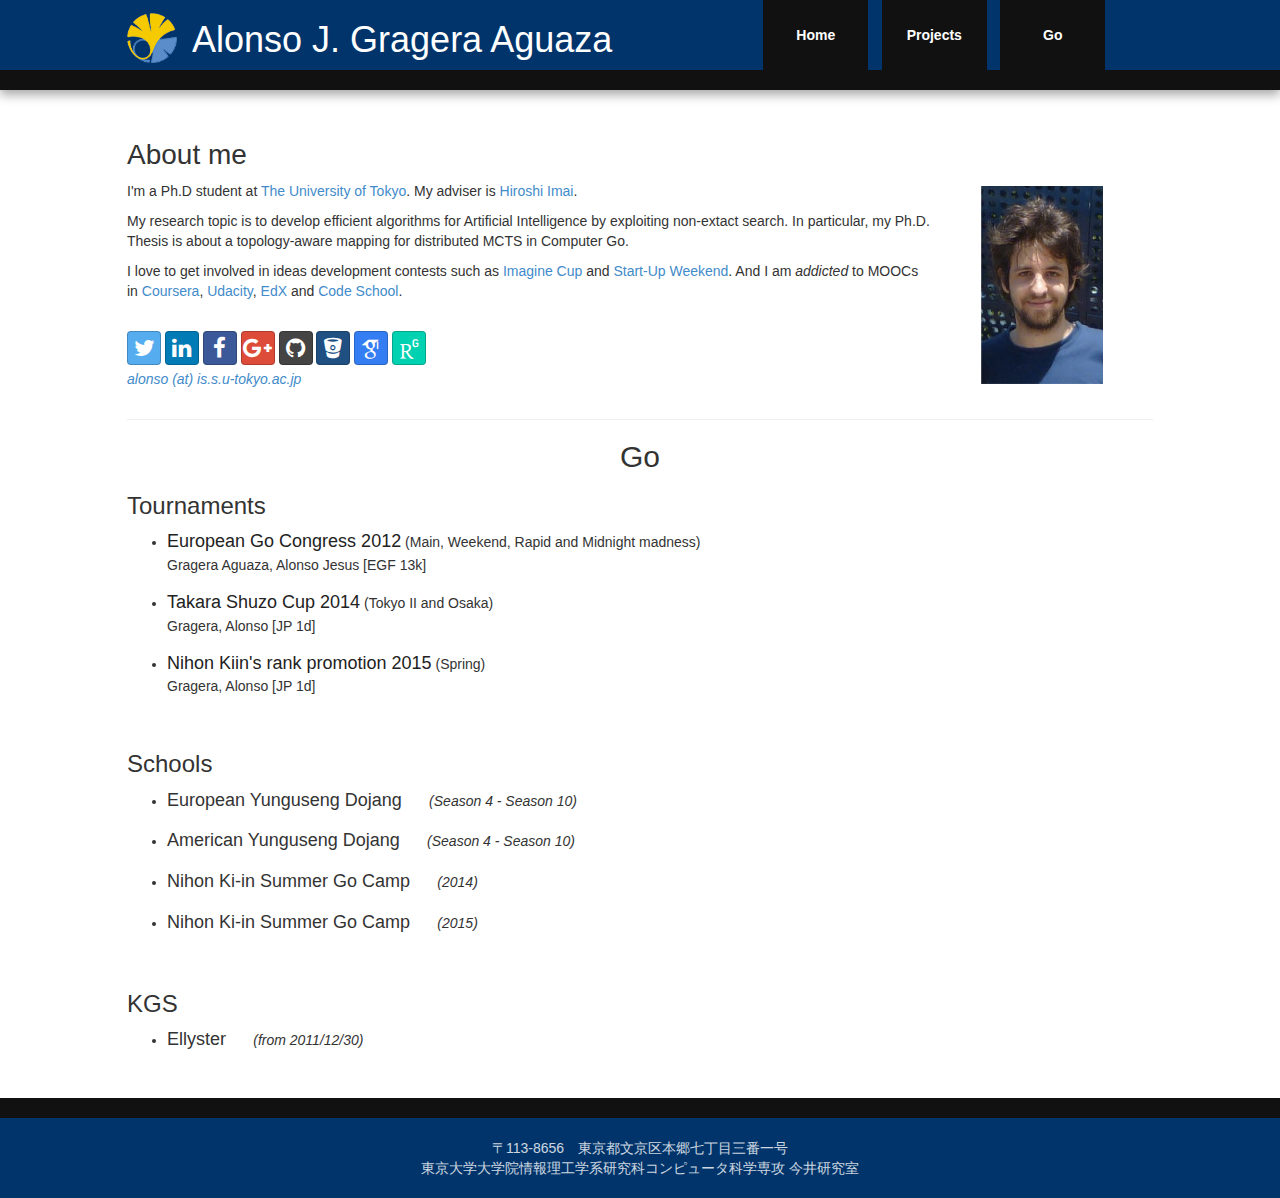
<file: go.html>
<!DOCTYPE html>
<!--[if lt IE 7]>      <html class="no-js lt-ie9 lt-ie8 lt-ie7"> <![endif]-->
<!--[if IE 7]>         <html class="no-js lt-ie9 lt-ie8"> <![endif]-->
<!--[if IE 8]>         <html class="no-js lt-ie9"> <![endif]-->
<!--[if gt IE 8]><!-->
<html style="" class=" js flexbox canvas canvastext webgl no-touch geolocation postmessage no-websqldatabase indexeddb hashchange history draganddrop websockets rgba hsla multiplebgs backgroundsize borderimage borderradius boxshadow textshadow opacity cssanimations csscolumns cssgradients no-cssreflections csstransforms csstransforms3d csstransitions fontface generatedcontent video audio localstorage sessionstorage webworkers applicationcache svg inlinesvg smil svgclippaths"><!--<![endif]-->
  <head>
    <meta http-equiv="content-type" content="text/html; charset=UTF-8">
    <meta charset="utf-8">
    <meta http-equiv="X-UA-Compatible" content="IE=edge,chrome=1">

    <title>Alonso Gragera (The University of Tokyo)</title>
    <meta name="description" content="">
    <meta name="viewport" content="width=device-width">

    <link rel="stylesheet" href="lib/css/normalize.css">
    <link rel="stylesheet" href="lib/css/main.css">

    <link href="lib/bootstrap-social/assets/css/bootstrap.css" rel="stylesheet">
    <link href="lib/bootstrap-social/assets/css/font-awesome.css" rel="stylesheet">
    <link href="lib/bootstrap-social/assets/css/docs.css" rel="stylesheet" >
    <link href="lib/bootstrap-social/bootstrap-social.css" rel="stylesheet" >

    <link href="lib/academicons/css/academicons.css" rel="stylesheet">

    <link rel="shortcut icon" href="images/Todai-logo.png" >



    <style>
      .unreferred {
        color: #444444;
      }
      .unreferred a {
        color: #444444;
      }
      .header-container img {
        float: left;
        width: 50px;
        height: 50px;
        margin-top: 13px;
        margin-right: 15px;
      }
    </style>
  </head>

  <body data-twttr-rendered="true">
    <!--[if lt IE 7]>
      <p class="chromeframe">You are using an <strong>outdated</strong> browser. Please <a href="http://browsehappy.com/">upgrade your browser</a> or <a href="http://www.google.com/chromeframe/?redirect=true">activate Google Chrome Frame</a> to improve your experience.</p>
    <![endif]-->

    <div class="header-container">
      <header class="wrapper clearfix">
        <img src="images/Todai-logo.png" alt="logo" />
        <h1 class="title">Alonso J. Gragera Aguaza</h1>
          <nav>
            <ul>
              <li><a href="http://www-imai.is.s.u-tokyo.ac.jp/%7Ealonso/index.html">Home</a></li>
              <!--li><a href="http://www-imai.is.s.u-tokyo.ac.jp/%7Ealonso/CV.pdf">CV</a></li-->
              <li><a href="http://www-imai.is.s.u-tokyo.ac.jp/%7Ealonso/projects.html">Projects</a></li>
              <li class="active"><a href="http://www-imai.is.s.u-tokyo.ac.jp/%7Ealonso/go.html">Go</a></li>
            </ul>
          </nav>
      </header>
    </div>

    <div class="main-container">
      <div class="main wrapper clearfix">
        <!--<div style="margin-right: 230px;">-->
        <div>
          <article>
            <header><!--<img align="right" src="img/ore.jpg">-->
              <h1>About me</h1>
              <img src="images/Alonso.png" style="padding: 0px 50px" title="Photo at USJ" align="right">
              <p>
                I'm a Ph.D student at <a href="http://www.u-tokyo.ac.jp/en/">The University of Tokyo</a>.
                My adviser  is <a href="http://www-imai.is.s.u-tokyo.ac.jp/%7Eimai/">Hiroshi Imai</a>.
              </p>

              <p>
                My research topic is to develop efficient algorithms for Artificial Intelligence by exploiting non-extact search.
                In particular, my Ph.D. Thesis is about a topology-aware mapping for distributed MCTS in Computer Go.
              </p>

              <p>
                <!--I participate in programming contests
                such as <a href="http://community.topcoder.com/tc">TopCoder</a> and
                <a href="https://code.google.com/codejam/">Google Code Jam</a>.-->

                I love to get involved in ideas development contests such as
                <a href="http://www.imaginecup.com">Imagine Cup</a> and
                <a href="http://startupweekend.org/">Start-Up Weekend</a>.

                And I am <i>addicted</i> to MOOCs in <a href="http://www.coursera.org">Coursera</a>,
                <a href="http://www.udacity.com">Udacity</a>, <a href="http://www.edx.org">EdX</a>
                and <a href="http://www.codeschool.com">Code School</a>.
              </p>

              <!--
              <p>
                I am also a Go player (Japanese 1 dan).
              </p>
              -->


              <p>
                </br>
                <a class="btn btn-social-icon btn-twitter" href="https://twitter.com/Ellyster">
                  <i class="fa fa-twitter"></i>
                </a> <a class="btn btn-social-icon btn-linkedin" href="https://www.linkedin.com/in/ellyster/en">
                  <i class="fa fa-linkedin"></i>
                </a> <a class="btn btn-social-icon btn-facebook" href="https://www.facebook.com/Ellyster">
                  <i class="fa fa-facebook"></i>
                </a> <a class="btn btn-social-icon btn-google-plus" href="https://plus.google.com/+AlonsoJGrageraAguaza/">
                  <i class="fa fa-google-plus"></i>
                </a> <a class="btn btn-social-icon btn-github" href="https://github.com/Ellyster">
                  <i class="fa fa-github"></i>
                </a> <a class="btn btn-social-icon btn-bitbucket" href="https://bitbucket.org/Ellyster">
                  <i class="fa fa-bitbucket"></i>
                </a> <a class="btn btn-social-icon btn-google-scholar" href="https://scholar.google.com/citations?user=k6ZGpcwAAAAJ">
                  <i class="ai ai-google-scholar"></i>
                </a> <a class="btn btn-social-icon btn-researchgate" href="https://www.researchgate.net/profile/Alonso_Gragera_Aguaza">
                  <i class="ai ai-researchgate"></i>
                </a>
                </br>
                <i><a href="mailto:alonso@is.s.u-tokyo.ac.jp">alonso (at) is.s.u-tokyo.ac.jp</a></i>
              </p>

            </header>
          </article>
        </div>


      <article>
        <hr>
        <section>
          <section>
            <h2>Go</h2>

            <div class="section_body">
              <h3>Tournaments</h3>

              <ul class="multiline">
                <li>
                  <font size="4"><a href="http://www.egc2012.eu/">European Go Congress 2012</a></font> (Main, Weekend, Rapid and Midnight madness)<br>
                  Gragera Aguaza, Alonso Jesus	[EGF 13k]<br>
                </li>

                <li>
                  <font size="4"><a href="http://www.takarashuzo.co.jp/takarashuzocup/index.htm">Takara Shuzo Cup 2014</a></font> (Tokyo II and Osaka)<br>
                  Gragera, Alonso	[JP 1d]<br>
                </li>

                <li>
                  <font size="4"><a href="http://www.takarashuzo.co.jp/takarashuzocup/index.htm">Nihon Kiin's rank promotion 2015</a></font> (Spring)<br>
                  Gragera, Alonso	[JP 1d]<br>
                </li>

              </ul>
            </div>

            </br>
            <div class="section_body">
              <h3>Schools</h3>

              <ul class="multiline">
                <li>
                  <font size="4">European Yunguseng Dojang</font>
                  &nbsp;&nbsp;&nbsp;&nbsp;&nbsp;&nbsp;<i>(Season 4 - Season 10)</i><br>
                </li>
                <li>
                  <font size="4">American Yunguseng Dojang</font>
                  &nbsp;&nbsp;&nbsp;&nbsp;&nbsp;&nbsp;<i>(Season 4 - Season 10)</i><br>
                </li>
                <li>
                  <font size="4">Nihon Ki-in Summer Go Camp</font>
                  &nbsp;&nbsp;&nbsp;&nbsp;&nbsp;&nbsp;<i>(2014)</i><br>
                </li>
                <li>
                  <font size="4">Nihon Ki-in Summer Go Camp</font>
                  &nbsp;&nbsp;&nbsp;&nbsp;&nbsp;&nbsp;<i>(2015)</i><br>
                </li>
              </ul>
            </div>

            </br>
            <div class="section_body">
              <h3>KGS</h3>

              <ul class="multiline">
                <li>
                  <font size="4">Ellyster</font>
                  &nbsp;&nbsp;&nbsp;&nbsp;&nbsp;&nbsp;<i>(from 2011/12/30)</i><br>
                </li>
              </ul>

            </div>

          </section>

        </section>
      </article>


    </div> <!-- #main -->
  </div> <!-- #main-container -->

  <div class="footer-container">
    <footer class="wrapper">
      〒113-8656　東京都文京区本郷七丁目三番一号<br>
      東京大学大学院情報理工学系研究科コンピュータ科学専攻 今井研究室
    </footer>
  </div>

  <script>
    (function(i,s,o,g,r,a,m){i['GoogleAnalyticsObject']=r;i[r]=i[r]||function(){
    (i[r].q=i[r].q||[]).push(arguments)},i[r].l=1*new Date();a=s.createElement(o),
    m=s.getElementsByTagName(o)[0];a.async=1;a.src=g;m.parentNode.insertBefore(a,m)
    })(window,document,'script','//www.google-analytics.com/analytics.js','ga');

    ga('create', 'UA-8317396-4', 'auto');
    ga('send', 'pageview');

  </script>

  </body>
</html>
</file>
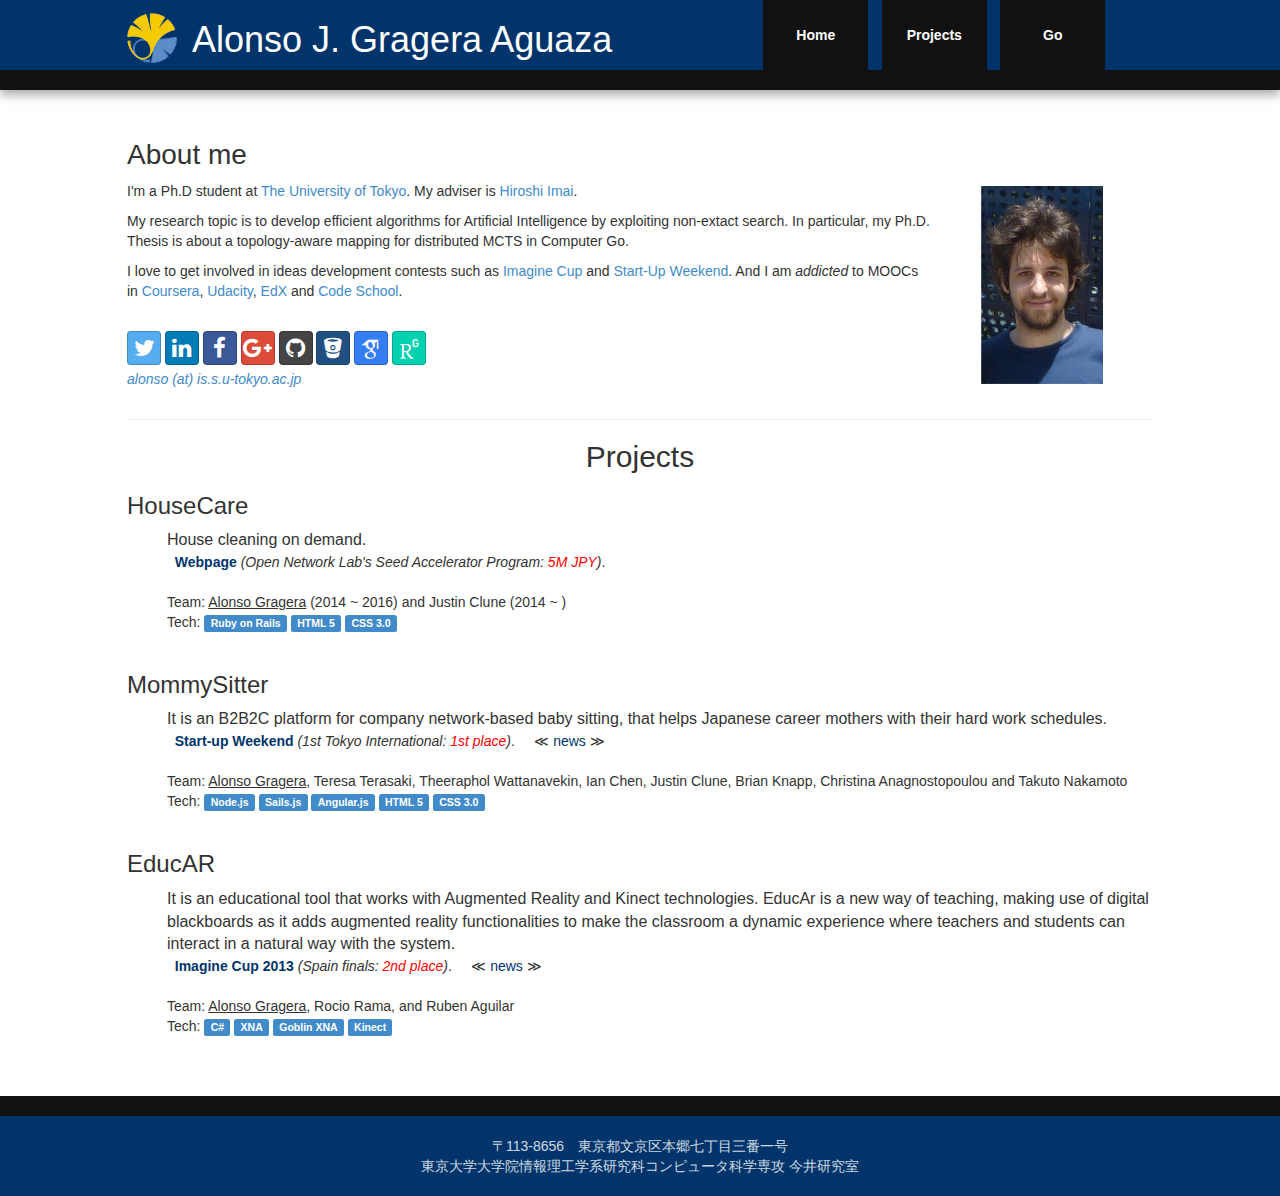
<file: projects.html>
<!DOCTYPE html>
<!--[if lt IE 7]>      <html class="no-js lt-ie9 lt-ie8 lt-ie7"> <![endif]-->
<!--[if IE 7]>         <html class="no-js lt-ie9 lt-ie8"> <![endif]-->
<!--[if IE 8]>         <html class="no-js lt-ie9"> <![endif]-->
<!--[if gt IE 8]><!-->
<html style="" class=" js flexbox canvas canvastext webgl no-touch geolocation postmessage no-websqldatabase indexeddb hashchange history draganddrop websockets rgba hsla multiplebgs backgroundsize borderimage borderradius boxshadow textshadow opacity cssanimations csscolumns cssgradients no-cssreflections csstransforms csstransforms3d csstransitions fontface generatedcontent video audio localstorage sessionstorage webworkers applicationcache svg inlinesvg smil svgclippaths"><!--<![endif]-->
  <head>
    <meta http-equiv="content-type" content="text/html; charset=UTF-8">
    <meta charset="utf-8">
    <meta http-equiv="X-UA-Compatible" content="IE=edge,chrome=1">

    <title>Alonso Gragera (The University of Tokyo)</title>
    <meta name="description" content="">
    <meta name="viewport" content="width=device-width">

    <link rel="stylesheet" href="lib/css/normalize.css">
    <link rel="stylesheet" href="lib/css/main.css">

    <link href="lib/bootstrap-social/assets/css/bootstrap.css" rel="stylesheet">
    <link href="lib/bootstrap-social/assets/css/font-awesome.css" rel="stylesheet">
    <link href="lib/bootstrap-social/assets/css/docs.css" rel="stylesheet" >
    <link href="lib/bootstrap-social/bootstrap-social.css" rel="stylesheet" >

    <link href="lib/academicons/css/academicons.css" rel="stylesheet">

    <link rel="shortcut icon" href="images/Todai-logo.png" >



    <style>
      .unreferred {
        color: #444444;
      }
      .unreferred a {
        color: #444444;
      }
      .header-container img {
        float: left;
        width: 50px;
        height: 50px;
        margin-top: 13px;
        margin-right: 15px;
      }
    </style>
  </head>

  <body data-twttr-rendered="true">
    <!--[if lt IE 7]>
      <p class="chromeframe">You are using an <strong>outdated</strong> browser. Please <a href="http://browsehappy.com/">upgrade your browser</a> or <a href="http://www.google.com/chromeframe/?redirect=true">activate Google Chrome Frame</a> to improve your experience.</p>
    <![endif]-->

    <div class="header-container">
      <header class="wrapper clearfix">
        <img src="images/Todai-logo.png" alt="logo" />
        <h1 class="title">Alonso J. Gragera Aguaza</h1>
          <nav>
            <ul>
              <li><a href="http://www-imai.is.s.u-tokyo.ac.jp/%7Ealonso/index.html">Home</a></li>
              <!--li><a href="http://www-imai.is.s.u-tokyo.ac.jp/%7Ealonso/CV.pdf">CV</a></li-->
              <li class="active"><a href="http://www-imai.is.s.u-tokyo.ac.jp/%7Ealonso/projects.html">Projects</a></li>
              <li><a href="http://www-imai.is.s.u-tokyo.ac.jp/%7Ealonso/go.html">Go</a></li>
            </ul>
          </nav>
      </header>
    </div>

    <div class="main-container">
      <div class="main wrapper clearfix">
        <!--<div style="margin-right: 230px;">-->
        <div>
          <article>
            <header><!--<img align="right" src="img/ore.jpg">-->
              <h1>About me</h1>
              <img src="images/Alonso.png" style="padding: 0px 50px" title="Photo at USJ" align="right">
              <p>
                I'm a Ph.D student at <a href="http://www.u-tokyo.ac.jp/en/">The University of Tokyo</a>.
                My adviser  is <a href="http://www-imai.is.s.u-tokyo.ac.jp/%7Eimai/">Hiroshi Imai</a>.
              </p>

              <p>
                My research topic is to develop efficient algorithms for Artificial Intelligence by exploiting non-extact search.
                In particular, my Ph.D. Thesis is about a topology-aware mapping for distributed MCTS in Computer Go.
              </p>

              <p>
                <!--I participate in programming contests
                such as <a href="http://community.topcoder.com/tc">TopCoder</a> and
                <a href="https://code.google.com/codejam/">Google Code Jam</a>.-->

                I love to get involved in ideas development contests such as
                <a href="http://www.imaginecup.com">Imagine Cup</a> and
                <a href="http://startupweekend.org/">Start-Up Weekend</a>.

                And I am <i>addicted</i> to MOOCs in <a href="http://www.coursera.org">Coursera</a>,
                <a href="http://www.udacity.com">Udacity</a>, <a href="http://www.edx.org">EdX</a>
                and <a href="http://www.codeschool.com">Code School</a>.
              </p>

              <!--
              <p>
                I am also a Go player (Japanese 1 dan).
              </p>
              -->


              <p>
                </br>
                <a class="btn btn-social-icon btn-twitter" href="https://twitter.com/Ellyster">
                  <i class="fa fa-twitter"></i>
                </a> <a class="btn btn-social-icon btn-linkedin" href="https://www.linkedin.com/in/ellyster/en">
                  <i class="fa fa-linkedin"></i>
                </a> <a class="btn btn-social-icon btn-facebook" href="https://www.facebook.com/Ellyster">
                  <i class="fa fa-facebook"></i>
                </a> <a class="btn btn-social-icon btn-google-plus" href="https://plus.google.com/+AlonsoJGrageraAguaza/">
                  <i class="fa fa-google-plus"></i>
                </a> <a class="btn btn-social-icon btn-github" href="https://github.com/Ellyster">
                  <i class="fa fa-github"></i>
                </a> <a class="btn btn-social-icon btn-bitbucket" href="https://bitbucket.org/Ellyster">
                  <i class="fa fa-bitbucket"></i>
                </a> <a class="btn btn-social-icon btn-google-scholar" href="https://scholar.google.com/citations?user=k6ZGpcwAAAAJ">
                  <i class="ai ai-google-scholar"></i>
                </a> <a class="btn btn-social-icon btn-researchgate" href="https://www.researchgate.net/profile/Alonso_Gragera_Aguaza">
                  <i class="ai ai-researchgate"></i>
                </a>
                </br>
                <i><a href="mailto:alonso@is.s.u-tokyo.ac.jp">alonso (at) is.s.u-tokyo.ac.jp</a></i>
              </p>

            </header>
          </article>
        </div>


      <article>
        <hr>
        <section>
          <section>
            <h2>Projects</h2>

            <div class="section_body">
              <h3>HouseCare</h3>

              <ul class="multiline">
                <font size="3">House cleaning on demand.</font><br>

                &nbsp;
                <a href="http://housecare.tokyo/" class="file"><b>Webpage</b></a> <i>(Open Network Lab's Seed Accelerator Program: <font color="red">5M JPY</font>)</i>.
                <br><br>


                Team: <u>Alonso Gragera</u> (2014 ~ 2016) and Justin Clune (2014 ~ )<br>
                Tech:
                <span class="label label-primary">Ruby on Rails</span>
                <span class="label label-primary">HTML 5</span>
                <span class="label label-primary">CSS 3.0</span>
                <br><br>

              </ul>
            </div>

            <div class="section_body">
              <h3>MommySitter</h3>

              <ul class="multiline">
                <font size="3">It is an B2B2C platform for company network-based baby sitting, that helps Japanese career mothers with their hard work schedules.</font><br>

              &nbsp;
              <a href="http://startupweekend.org/" class="file"><b>Start-up Weekend</b></a> <i>(1st Tokyo International: <font color="red">1st place</font>)</i>.
              &nbsp;&nbsp;&nbsp;
              ≪ <a href="https://www.youtube.com/watch?v=U3pSDkykB0o" class="file">news</a> ≫
              <br><br>

                Team: <u>Alonso Gragera</u>, Teresa Terasaki, Theeraphol Wattanavekin, Ian Chen, Justin Clune, Brian Knapp, Christina Anagnostopoulou and Takuto Nakamoto<br>
                Tech:
                <span class="label label-primary">Node.js</span>
                <span class="label label-primary">Sails.js</span>
                <span class="label label-primary">Angular.js</span>
                <span class="label label-primary">HTML 5</span>
                <span class="label label-primary">CSS 3.0</span>
                <br><br>

              </ul>
            </div>

            <div class="section_body">
              <h3>EducAR</h3>

              <ul class="multiline">
                <font size="3">It is an educational tool that works with Augmented Reality
                  and Kinect technologies. EducAr is a new way of teaching,
                  making use of digital blackboards as it adds augmented reality functionalities
                  to make the classroom a dynamic experience where teachers and students can
                  interact in a natural way with the system.</font><br>

                &nbsp;
                <a href="https://www.imaginecup.com/" class="file"><b>Imagine Cup 2013</b></a> <i>(Spain finals: <font color="red">2nd place</font>)</i>.
                &nbsp;&nbsp;&nbsp;
                ≪ <a href="http://icsocialmediateam.com/2013/04/06/imagine-cup-2013-spain-local-finals/" class="file">news</a> ≫
                <br><br>

                Team: <u>Alonso Gragera</u>, Rocio Rama, and Ruben Aguilar<br>
                Tech:
                <span class="label label-primary">C#</span>
                <span class="label label-primary">XNA</span>
                <span class="label label-primary">Goblin XNA</span>
                <span class="label label-primary">Kinect</span>
                <br><br>

              </ul>
            </div>

            <!--<div class="section_body">
              <h3>Usuzumi</h3>

              <ul class="multiline">
                <font size="3">A MS Paint GUI-like drawing software written in 8086 assembly.</font><br>

                &nbsp;
                <a href="http://ellyster.github.io/Usuzumi/" class="file"><b>Project webpage</b></a>.
                &nbsp;&nbsp;&nbsp;
                ≪ <a href="https://github.com/Ellyster/Usuzumi" class="file">code</a> ≫
                <br><br>

                Team: <u>Alonso Gragera</u> and Carlos Pla<br>
                Tech:
                <span class="label label-primary">Assembly 8086</span>
                <br><br>

              </ul>
            </div>-->

          </section>

        </section>
      </article>


    </div> <!-- #main -->
  </div> <!-- #main-container -->

  <div class="footer-container">
    <footer class="wrapper">
      〒113-8656　東京都文京区本郷七丁目三番一号<br>
      東京大学大学院情報理工学系研究科コンピュータ科学専攻 今井研究室
    </footer>
  </div>

  <script>
    (function(i,s,o,g,r,a,m){i['GoogleAnalyticsObject']=r;i[r]=i[r]||function(){
    (i[r].q=i[r].q||[]).push(arguments)},i[r].l=1*new Date();a=s.createElement(o),
    m=s.getElementsByTagName(o)[0];a.async=1;a.src=g;m.parentNode.insertBefore(a,m)
    })(window,document,'script','//www.google-analytics.com/analytics.js','ga');

    ga('create', 'UA-8317396-4', 'auto');
    ga('send', 'pageview');

  </script>

  </body>
</html>
</file>
<file: lib/css/main.css>
a {
    text-decoration: none;
    color: #00346B;
}

a:hover {
    text-decoration: underline;
}

ul {
    margin-top: 0px;
    margin-bottom: 0px;
}
li a {
    color: #222;
}

h1, h2, h3 {
   color: #333;
}

.footer-container h3 {
	color:white;
}


.multiline li {
 margin-top: 5px;
  margin-bottom: 15px;
}

.singleline li {
  margin-top: 2px;
  margin-bottom: 0px;
}

img {
   margin-top: 5px;
   margin-bottom: 5px;
}

a.file {
    color: #00346B;
}

table.bordered {

/*    width: 530px;*/
    border: 1px #666 solid;
    border-collapse: collapse;
    border-spacing: 0;
}

table.bordered th {
    padding: 5px 10px 5px 10px;
    border: #666 solid;
    border-width: 0 0 1px 1px;
    background: #F5F5F5;
    font-weight: bold;
    line-height: 120%;
    text-align: center;
}
table.bordered td {
    padding: 5px 10px 5px 10px;
    border: 1px #666 solid;
    border-width: 0 0 1px 1px;
    text-align: center;
}


/* ==========================================================================
   HTML5 Boilerplate styles - h5bp.com (generated via initializr.com)
   ========================================================================== */

html,
button,
input,
select,
textarea {
    color: #222;
}

body {
    font-size: 1em;
    line-height: 1.4;
}

::-moz-selection {
    background: #b3d4fc;
    text-shadow: none;
}

::selection {
    background: #b3d4fc;
    text-shadow: none;
}

hr {
    display: block;
    height: 1px;
    border: 0;
    border-top: 1px solid #ccc;
    margin: 1em 0;
    padding: 0;
}

img {
    vertical-align: middle;
}

fieldset {
    border: 0;
    margin: 0;
    padding: 0;
}

textarea {
    resize: vertical;
}

.chromeframe {
    margin: 0.2em 0;
    background: #ccc;
    color: #000;
    padding: 0.2em 0;
}


/* ===== Initializr Styles ==================================================
   Author: Jonathan Verrecchia - verekia.com/initializr/responsive-template
   ========================================================================== */

body {
    font: 16px/26px Helvetica, Helvetica Neue, Arial;
}

.wrapper {
    width: 90%;
    margin: 0 5%;
}

/* ===================
    ALL: Orange Theme
   =================== */

.header-container {
    border-bottom: 20px solid #111;
}

.footer-container,
.main aside {
    border-top: 20px solid #111;
}

.header-container,
.footer-container,
.main aside {
    background: #00346B;
}

.title {
    color: white;
}

/* ==============
    MOBILE: Menu
   ============== */

nav ul {
    margin: 0;
    padding: 0;
}

nav a {
    display: block;
    margin-bottom: 10px;
    padding: 15px 0;

    text-align: center;
    text-decoration: none;
    font-weight: bold;

    color: white;
    background: #111;
}

nav a:hover,
nav a:visited {
    color: white;
}

nav a:hover {
    text-decoration: underline;
}

/* ==============
    MOBILE: Main
   ============== */

.main {
    padding: 30px 0;
}

.main article h1 {
    font-size: 2em;
}

.main aside {
    color: white;
    padding: 0px 5% 10px;
}

.footer-container footer {
    color: white;
    padding: 20px 0;
}

/* ===============
    ALL: IE Fixes
   =============== */

.ie7 .title {
    padding-top: 20px;
}

/* ==========================================================================
   Author's custom styles
   ========================================================================== */















/* ==========================================================================
   Media Queries
   ========================================================================== */

@media only screen and (min-width: 480px) {

/* ====================
    INTERMEDIATE: Menu
   ==================== */

    nav a {
        float: left;
        width: 27%;
        margin: 0 1.7%;
        padding: 25px 2%;
        margin-bottom: 0;
    }

    nav li:first-child a {
        margin-left: 0;
    }

    nav li:last-child a {
        margin-right: 0;
    }

/* ========================
    INTERMEDIATE: IE Fixes
   ======================== */

    nav ul li {
        display: inline;
    }

    .oldie nav a {
        margin: 0 0.7%;
    }
}

@media only screen and (min-width: 768px) {

/* ====================
    WIDE: CSS3 Effects
   ==================== */

    .header-container,
    .main aside {
        -webkit-box-shadow: 0 5px 10px #aaa;
           -moz-box-shadow: 0 5px 10px #aaa;
                box-shadow: 0 5px 10px #aaa;
    }

/* ============
    WIDE: Menu
   ============ */

    .title {
        float: left;
    }

    nav {
        float: right;
        width: 38%;
    }

/* ============
    WIDE: Main
   ============ */

    .main article {
        float: left;
        width: 100%;
    }

    .main aside {
        float: right;
        width: 0%;
    }
}

@media only screen and (min-width: 1140px) {

/* ===============
    Maximal Width
   =============== */

    .wrapper {
        width: 1026px; /* 1140px - 10% for margins */
        margin: 0 auto;
    }
}

/* ==========================================================================
   Helper classes
   ========================================================================== */

.ir {
    background-color: transparent;
    border: 0;
    overflow: hidden;
    *text-indent: -9999px;
}

.ir:before {
    content: "";
    display: block;
    width: 0;
    height: 100%;
}

.hidden {
    display: none !important;
    visibility: hidden;
}

.visuallyhidden {
    border: 0;
    clip: rect(0 0 0 0);
    height: 1px;
    margin: -1px;
    overflow: hidden;
    padding: 0;
    position: absolute;
    width: 1px;
}

.visuallyhidden.focusable:active,
.visuallyhidden.focusable:focus {
    clip: auto;
    height: auto;
    margin: 0;
    overflow: visible;
    position: static;
    width: auto;
}

.invisible {
    visibility: hidden;
}

.clearfix:before,
.clearfix:after {
    content: " ";
    display: table;
}

.clearfix:after {
    clear: both;
}

.clearfix {
    *zoom: 1;
}

/* ==========================================================================
   Print styles
   ========================================================================== */

@media print {
    * {
        background: transparent !important;
        color: #000 !important; /* Black prints faster: h5bp.com/s */
        box-shadow: none !important;
        text-shadow: none !important;
    }

    a,
    a:visited {
        text-decoration: underline;
    }

    a[href]:after {
        content: " (" attr(href) ")";
    }

    abbr[title]:after {
        content: " (" attr(title) ")";
    }

    /*
     * Don't show links for images, or javascript/internal links
     */

    .ir a:after,
    a[href^="javascript:"]:after,
    a[href^="#"]:after {
        content: "";
    }

    pre,
    blockquote {
        border: 1px solid #999;
        page-break-inside: avoid;
    }

    thead {
        display: table-header-group; /* h5bp.com/t */
    }

    tr,
    img {
        page-break-inside: avoid;
    }

    img {
        max-width: 100% !important;
    }

    @page {
        margin: 0.5cm;
    }

    p,
    h2,
    h3 {
        orphans: 3;
        widows: 3;
    }

    h2,
    h3 {
        page-break-after: avoid;
    }
}
</file>
<file: lib/bootstrap-social/assets/css/docs.css>
body{font-weight:300;-webkit-font-smoothing:antialiased}
h2{text-align:center;font-weight:300}
.btn-social-icon{margin-bottom:4px}
.jumbotron{position:relative;font-size:16px;color:#fff;color:rgba(255,255,255,0.75);text-align:center;background-color:#6c71c4;border-radius:0}.jumbotron h1{margin-bottom:15px;font-weight:300;letter-spacing:-1px;color:#fff}
.jumbotron iframe{width:90px !important;height:20px !important;border:none;overflow:hidden;margin:2px}
.btn-outline{margin-top:15px;margin-bottom:15px;padding:18px 24px;font-size:inherit;font-weight:500;color:#fff;background-color:transparent;border-color:#fff;border-color:rgba(255,255,255,0.5);transition:all .1s ease-in-out}.btn-outline:hover,.btn-outline:active{color:#6c71c4;background-color:#fff;border-color:#fff}
.jumbotron p a,.jumbotron-links a{font-weight:500;color:#fff;transition:all .1s ease-in-out}
.jumbotron p a:hover,.jumbotron-links a:hover{text-shadow:0 0 10px rgba(255,255,255,0.55)}
.jumbotron-links{margin-top:15px;margin-bottom:0;padding-left:0;list-style:none;font-size:14px}.jumbotron-links li{display:inline}
.jumbotron-links li+li{margin-left:20px}
.how-to{padding:20px}.how-to h2{text-align:center}
.how-to li{font-size:21px;line-height:1.7;margin-top:20px}.how-to li p{font-size:16px;color:#555}
.how-to code{font-size:85%;word-wrap:break-word;white-space:normal}
footer{text-align:center;opacity:.8;padding:20px 0 40px}
.links{margin:0;list-style:none;padding-left:0}.links li{display:inline;padding:0 10px}
.social-class .social-hex{font-family:Monaco,Menlo,Consolas,"Courier New",monospace;font-size:10px;opacity:.3;float:right}
.social-class li{margin-bottom:4px}.social-class li:hover .social-hex{opacity:1}
.social-class li:hover code{background-color:#e8e8ee}
.social-class code{cursor:default}
</file>
<file: lib/academicons/css/academicons.css>
/*
 *  Academicons 1.6.0 by James Walsh - https://github.com/jpswalsh
 *  Fonts generated using the IcoMoon app - http://icomoon.io/app
 *  Square icons designed to be used alongside Font Awesome square icons - https://fortawesome.github.io/Font-Awesome/
 *  Licenses - Font: SIL OFL 1.1, CSS: MIT License
 */
@font-face {
	font-family: 'Academicons';
	src:url('../fonts/academicons.eot?v=1.6.0');
	src:url('../fonts/academicons.eot?v=1.6.0') format('embedded-opentype'),
		url('../fonts/academicons.ttf?v=1.6.0') format('truetype'),
		url('../fonts/academicons.woff?v=1.6.0') format('woff'),
		url('../fonts/academicons.svg?v=1.6.0#academicons') format('svg');
	font-weight: normal;
	font-style: normal;
}
.ai {
	display:inline-block;
	font:normal normal normal 14px/1 Academicons;
	font-size:inherit;
	text-rendering:auto;
	-webkit-font-smoothing:antialiased;
	-moz-osx-font-smoothing:grayscale;
}
.ai-google-scholar:before {
	content: "\e900";
}
.ai-google-scholar-square:before {
	content: "\e901";
}
.ai-researchgate:before {
	content: "\e902";
}
.ai-researchgate-square:before {
	content: "\e903";
}
.ai-mendeley:before {
	content: "\e904";
}
.ai-mendeley-square:before {
	content: "\e905";
}
.ai-orcid:before {
	content: "\e606";
}
.ai-orcid-square:before {
	content: "\e907";
}
.ai-impactstory:before {
	content: "\e908";
}
.ai-impactstory-square:before {
	content: "\e909";
}
.ai-academia:before {
	content: "\e910";
}
.ai-academia-square:before {
	content: "\e911";
}
.ai-zotero:before {
	content: "\e912";
}
.ai-zotero-square:before {
	content: "\e913";
}
.ai-figshare:before {
	content: "\e914";
}
.ai-figshare-square:before {
	content: "\e915";
}
.ai-dryad:before {
	content: "\e916";
}
.ai-dryad-square:before {
	content: "\e917";
}
.ai-arxiv:before {
	content: "\e918";
}
.ai-arxiv-square:before {
	content: "\e919";
}
.ai-scirate:before {
	content: "\e920";
}
.ai-scirate-square:before {
	content: "\e921";
}
.ai-open-access:before {
	content: "\e922";
}
.ai-open-access-square:before {
	content: "\e923";
}
/*  Duplication of the FontAwesome style classes using 'ai' in place of 'fa'. */
.ai-lg {
  font-size: 1.33333333em;
  line-height: 0.75em;
  vertical-align: -15%;
}
.ai-2x {
  font-size: 2em;
}
.ai-3x {
  font-size: 3em;
}
.ai-4x {
  font-size: 4em;
}
.ai-5x {
  font-size: 5em;
}
.ai-fw {
  width: 1.28571429em;
  text-align: center;
}
.ai-ul {
  padding-left: 0;
  margin-left: 2.14285714em;
  list-style-type: none;
}
.ai-ul > li {
  position: relative;
}
.ai-li {
  position: absolute;
  left: -2.14285714em;
  width: 2.14285714em;
  top: 0.14285714em;
  text-align: center;
}
.ai-li.fa-lg {
  left: -1.85714286em;
}
.ai-border {
  padding: .2em .25em .15em;
  border: solid 0.08em #eeeeee;
  border-radius: .1em;
}
.ai-pull-left {
  float: left;
}
.ai-pull-right {
  float: right;
}
.ai.fa-pull-left {
  margin-right: .3em;
}
.ai.fa-pull-right {
  margin-left: .3em;
}
/*  
 *  Repeat of the FontAwesome style classes to prevent override if academicons.css
 *  is called after font-awesome.css.
 */
.fa-lg {
  font-size: 1.33333333em;
  line-height: 0.75em;
  vertical-align: -15%;
}
.fa-2x {
  font-size: 2em;
}
.fa-3x {
  font-size: 3em;
}
.fa-4x {
  font-size: 4em;
}
.fa-5x {
  font-size: 5em;
}
.fa-fw {
  width: 1.28571429em;
  text-align: center;
}
.fa-ul {
  padding-left: 0;
  margin-left: 2.14285714em;
  list-style-type: none;
}
.fa-ul > li {
  position: relative;
}
.fa-li {
  position: absolute;
  left: -2.14285714em;
  width: 2.14285714em;
  top: 0.14285714em;
  text-align: center;
}
.fa-li.fa-lg {
  left: -1.85714286em;
}
.fa-border {
  padding: .2em .25em .15em;
  border: solid 0.08em #eeeeee;
  border-radius: .1em;
}
.fa-pull-left {
  float: left;
}
.fa-pull-right {
  float: right;
}
.fa.fa-pull-left {
  margin-right: .3em;
}
.fa.fa-pull-right {
  margin-left: .3em;
}
</file>
